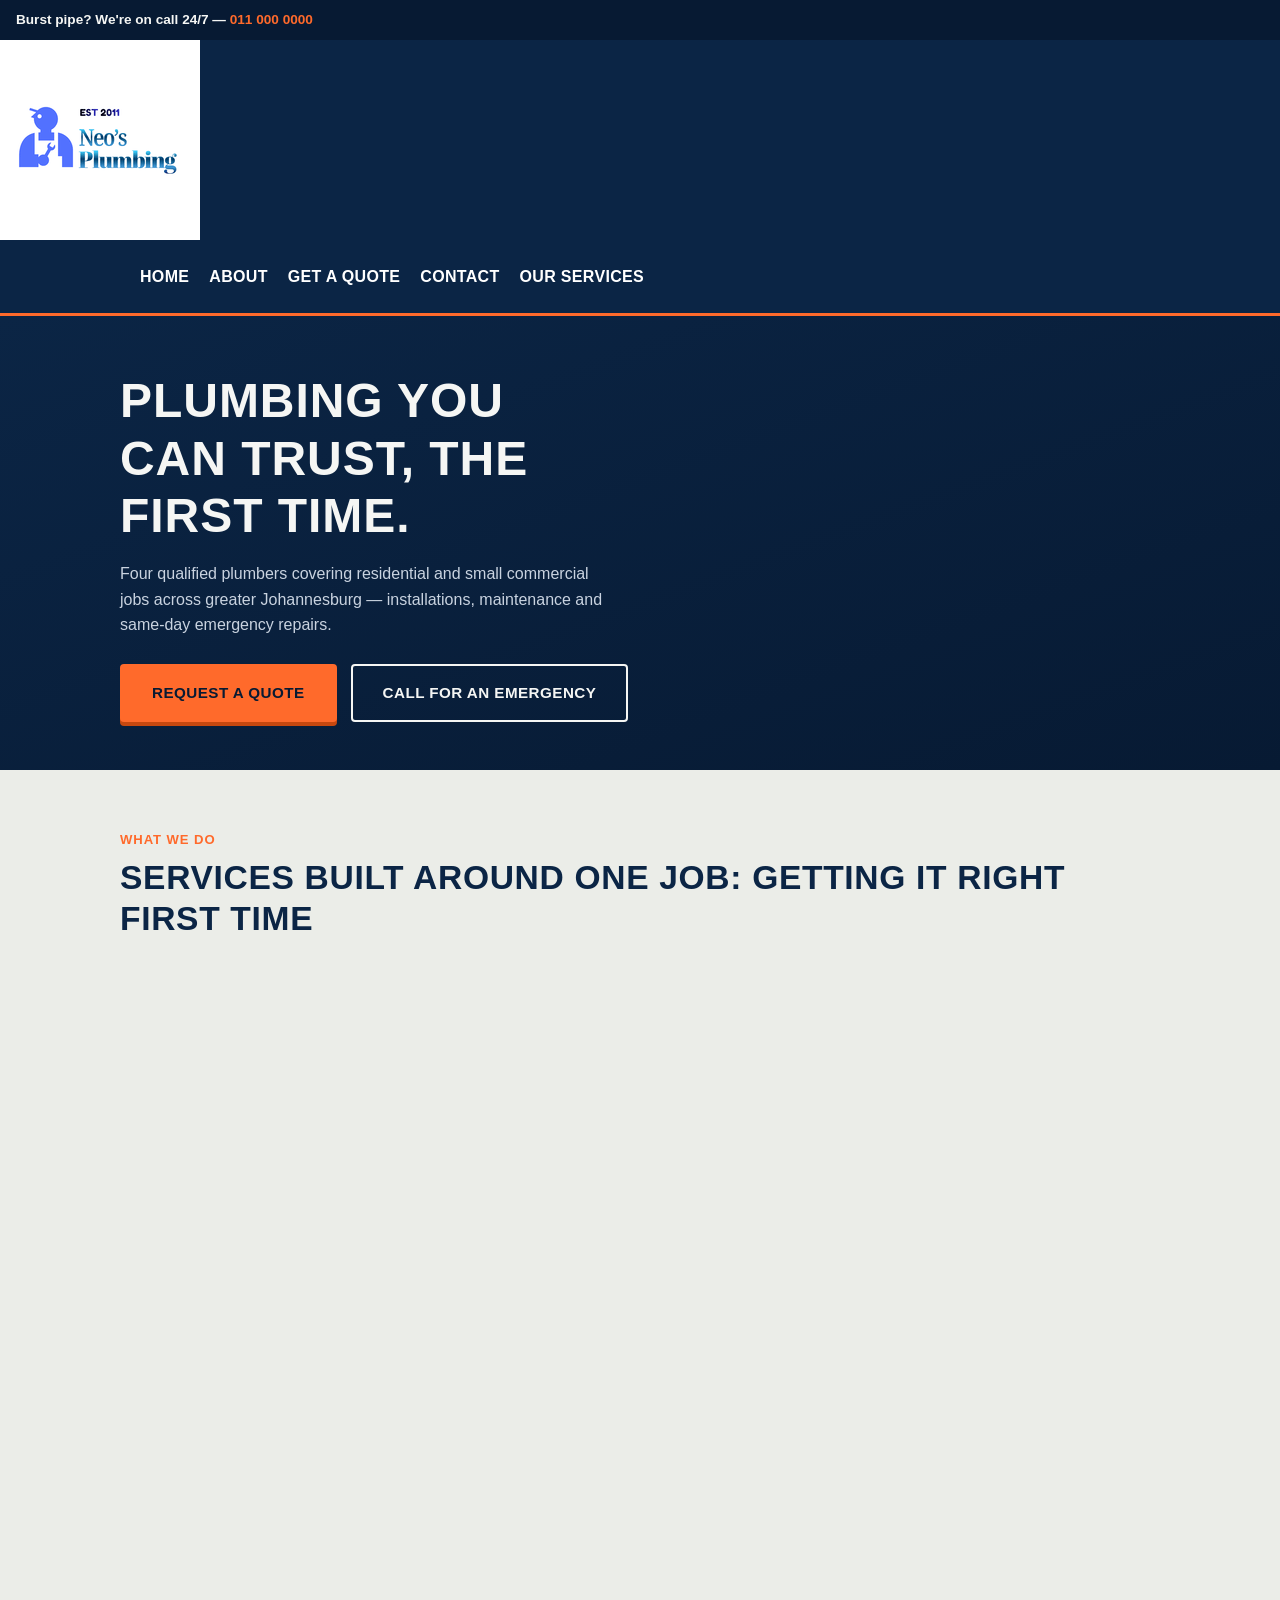
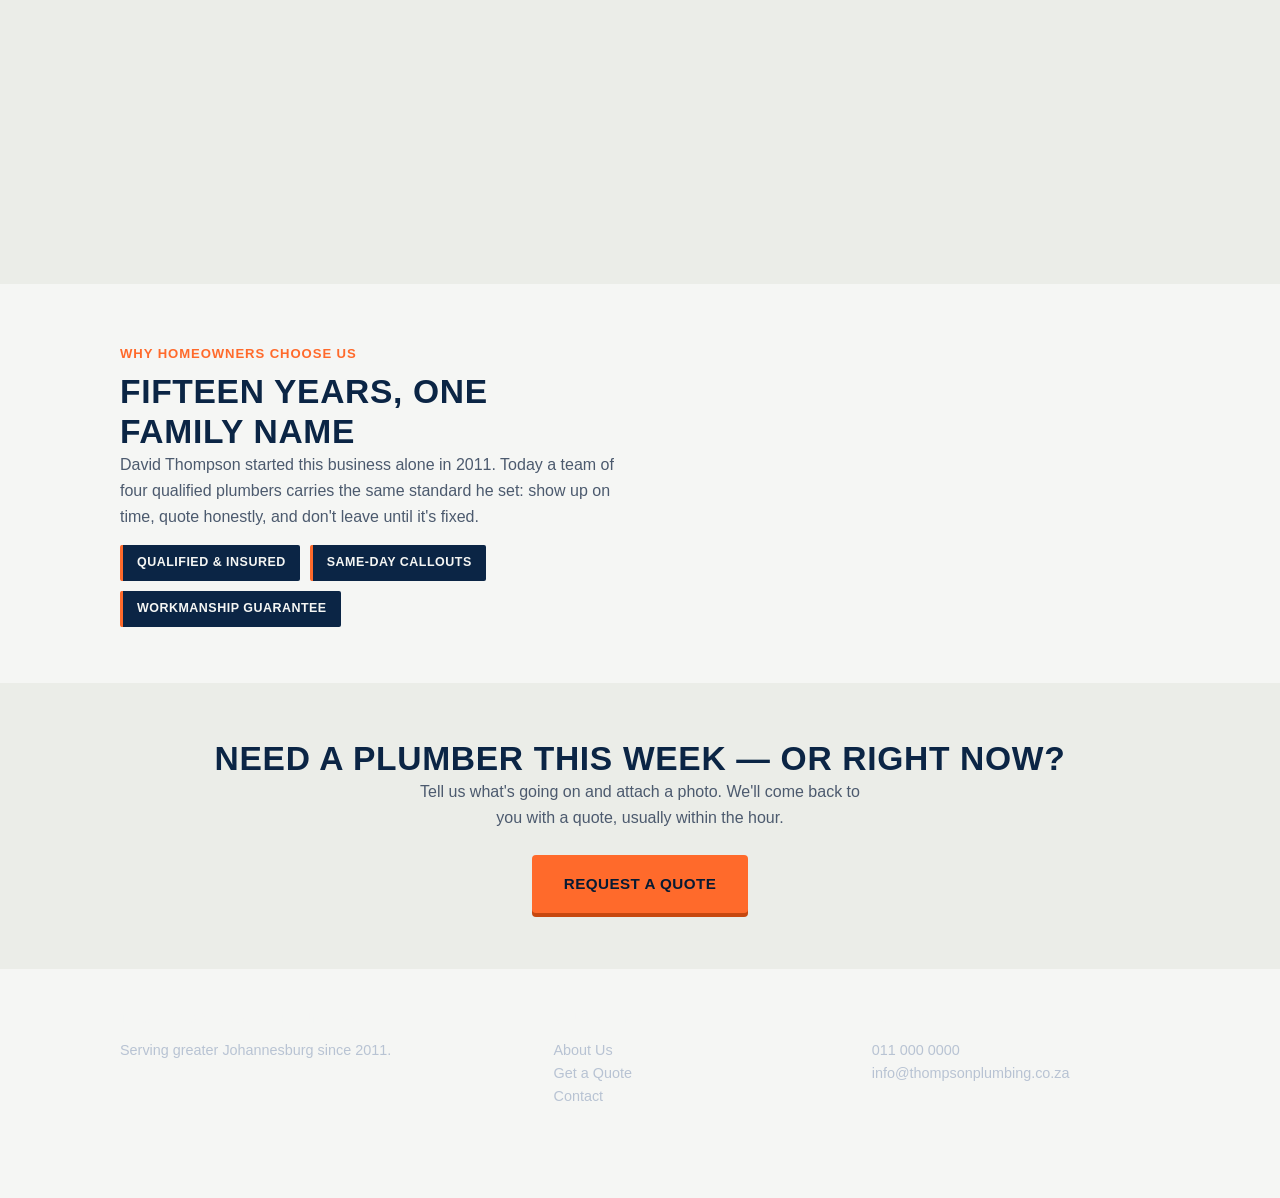
<file: index.html>
<!DOCTYPE html>
<html lang="en">
  <head>
    
    <meta charset="UTF-8">
    <meta http-equiv="refresh" content="0; url=neosbakery/index.html">
    <title>Thompson &amp; Sons Plumbing | Johannesburg Plumber</title>
  
  </head>
  <body>
    <p>Redirecting to <a hre="neosbaery/index.html">Thompson &amp; Sons Plumbing | Johannesburg Plumber</a>.</p>
    <body>
      <html>
</file>
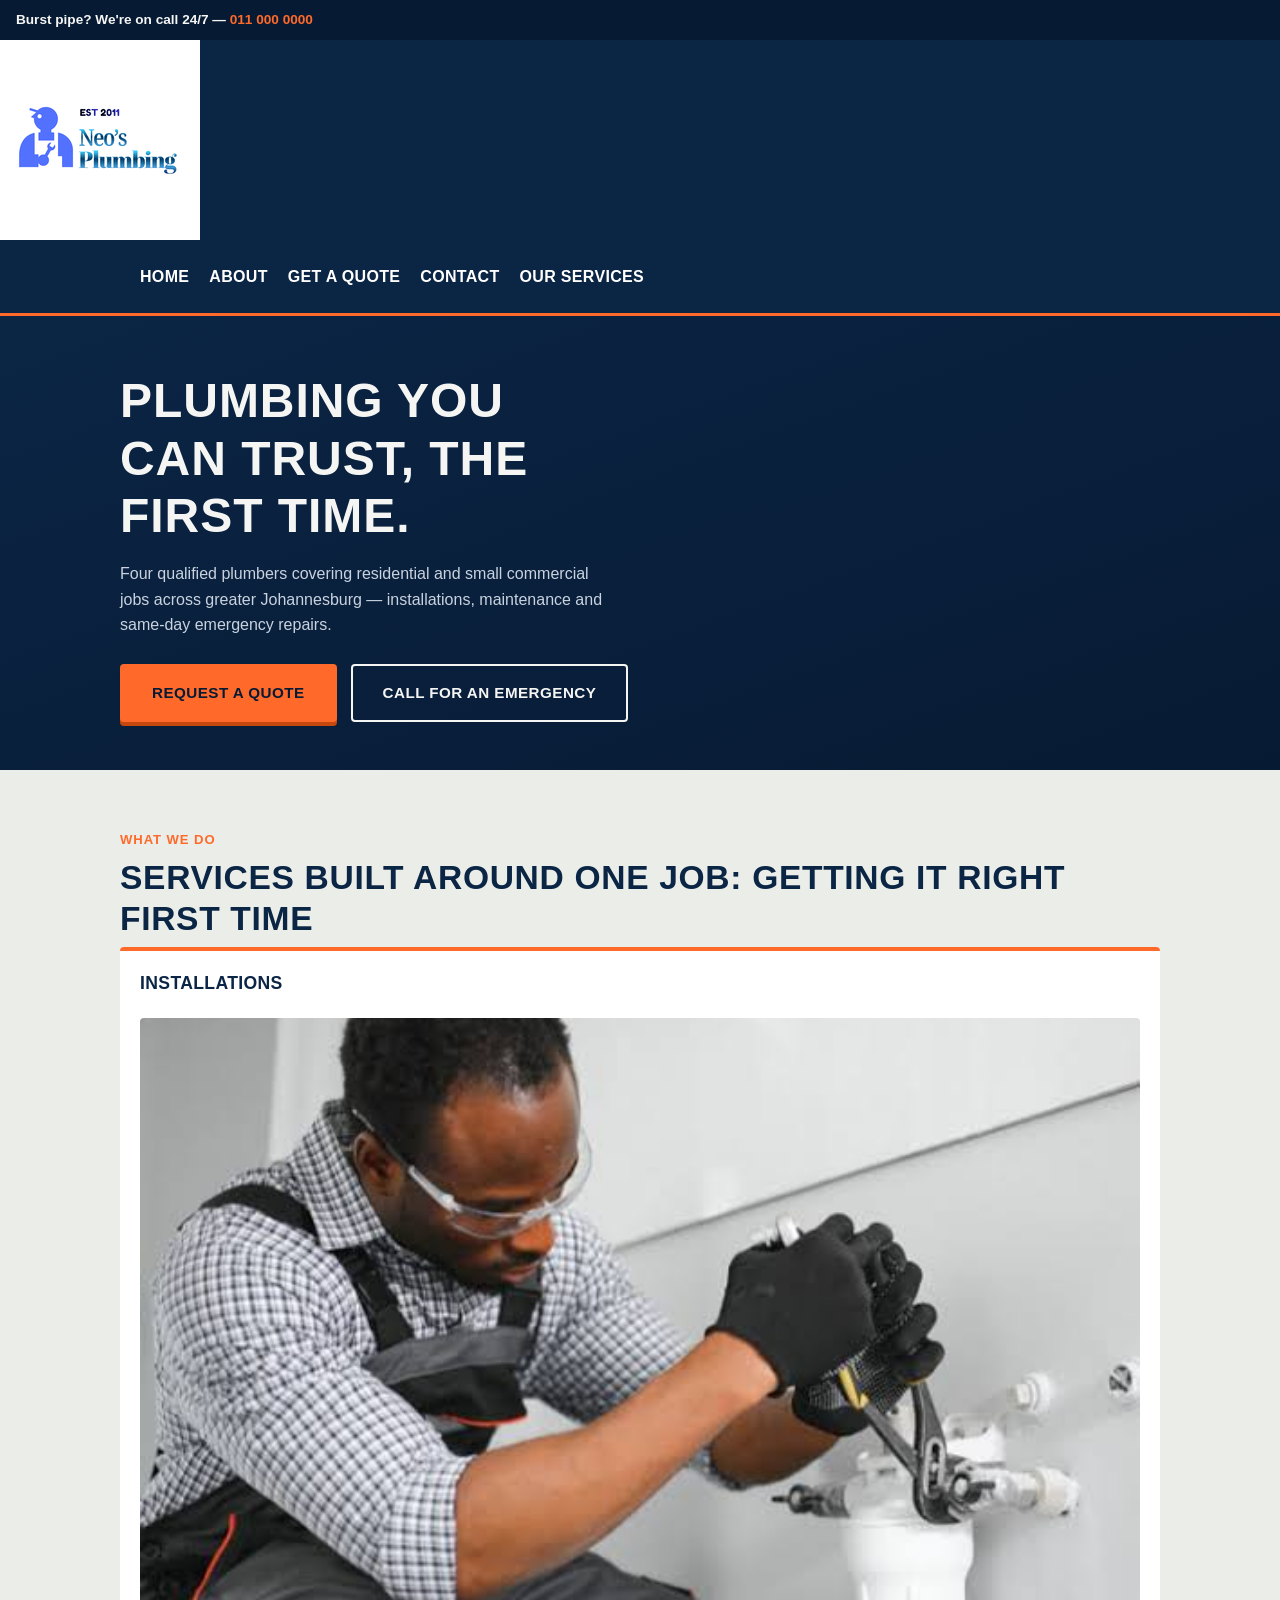
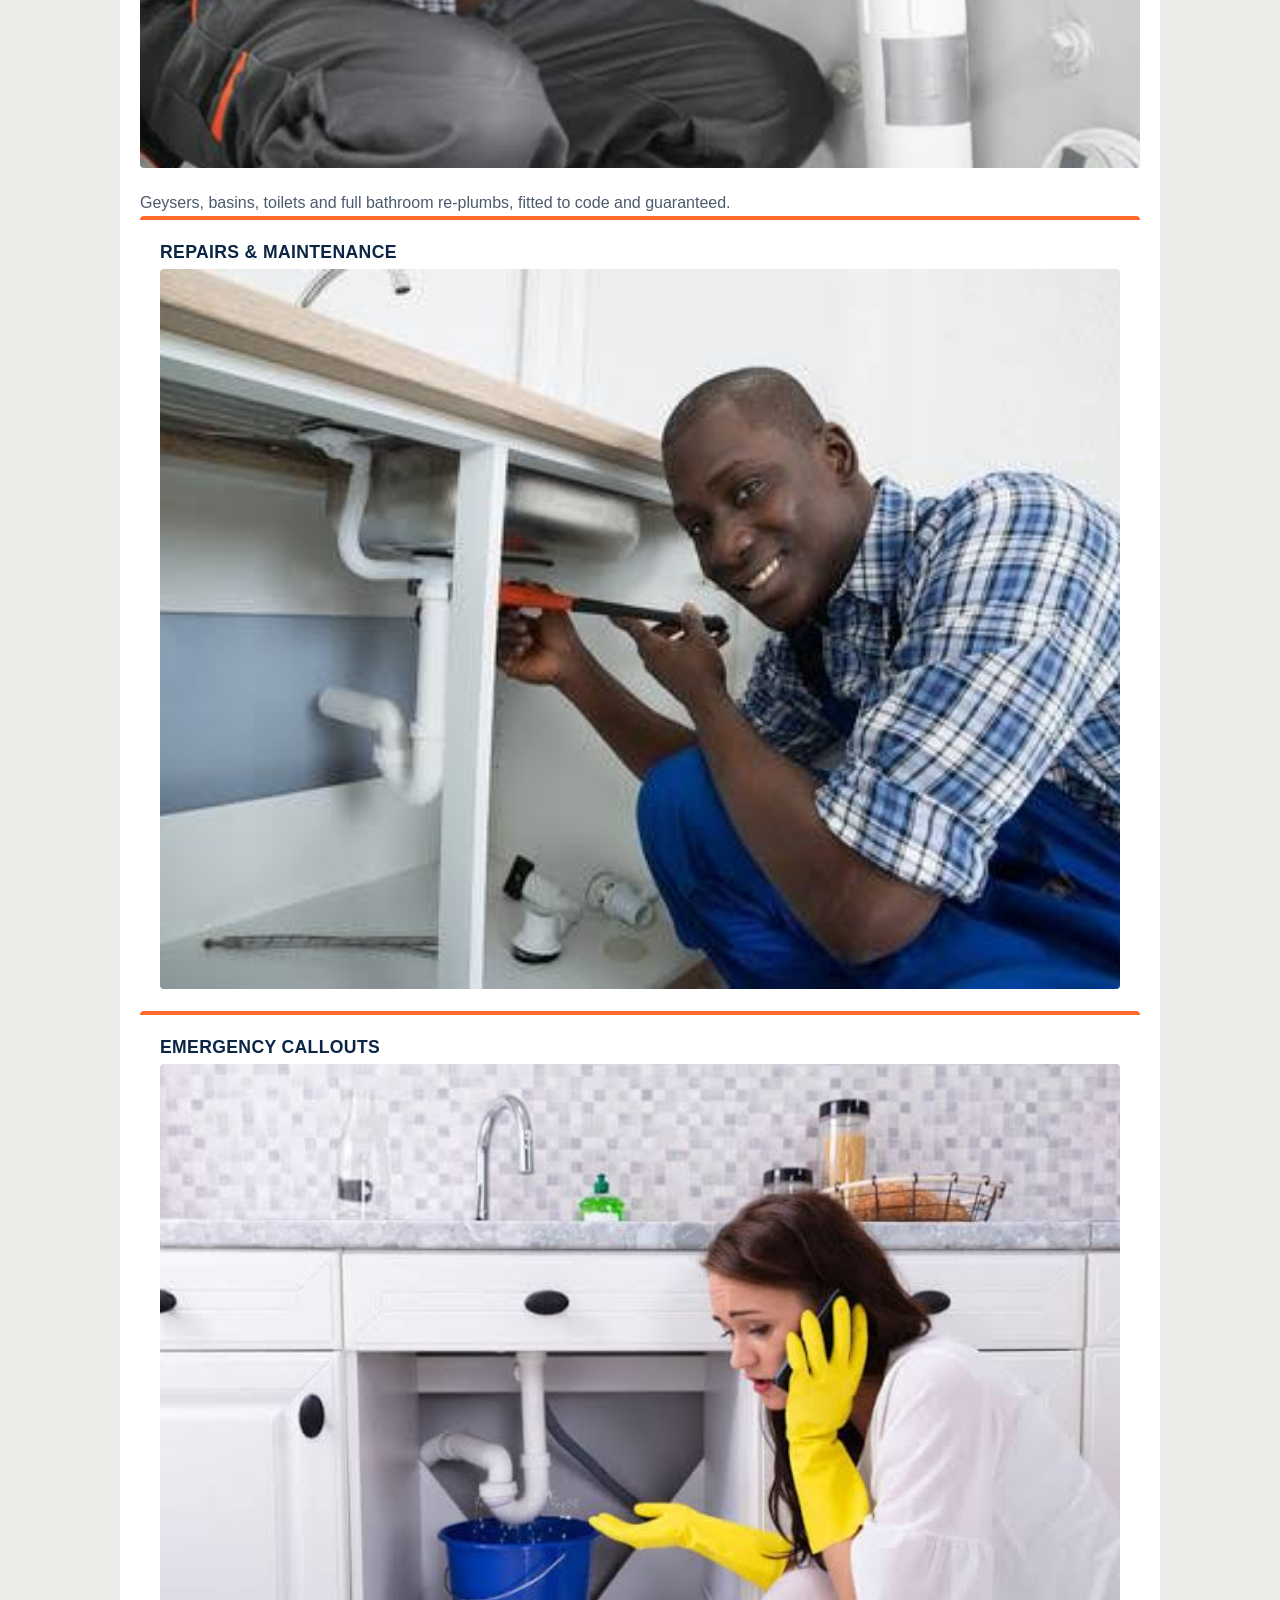
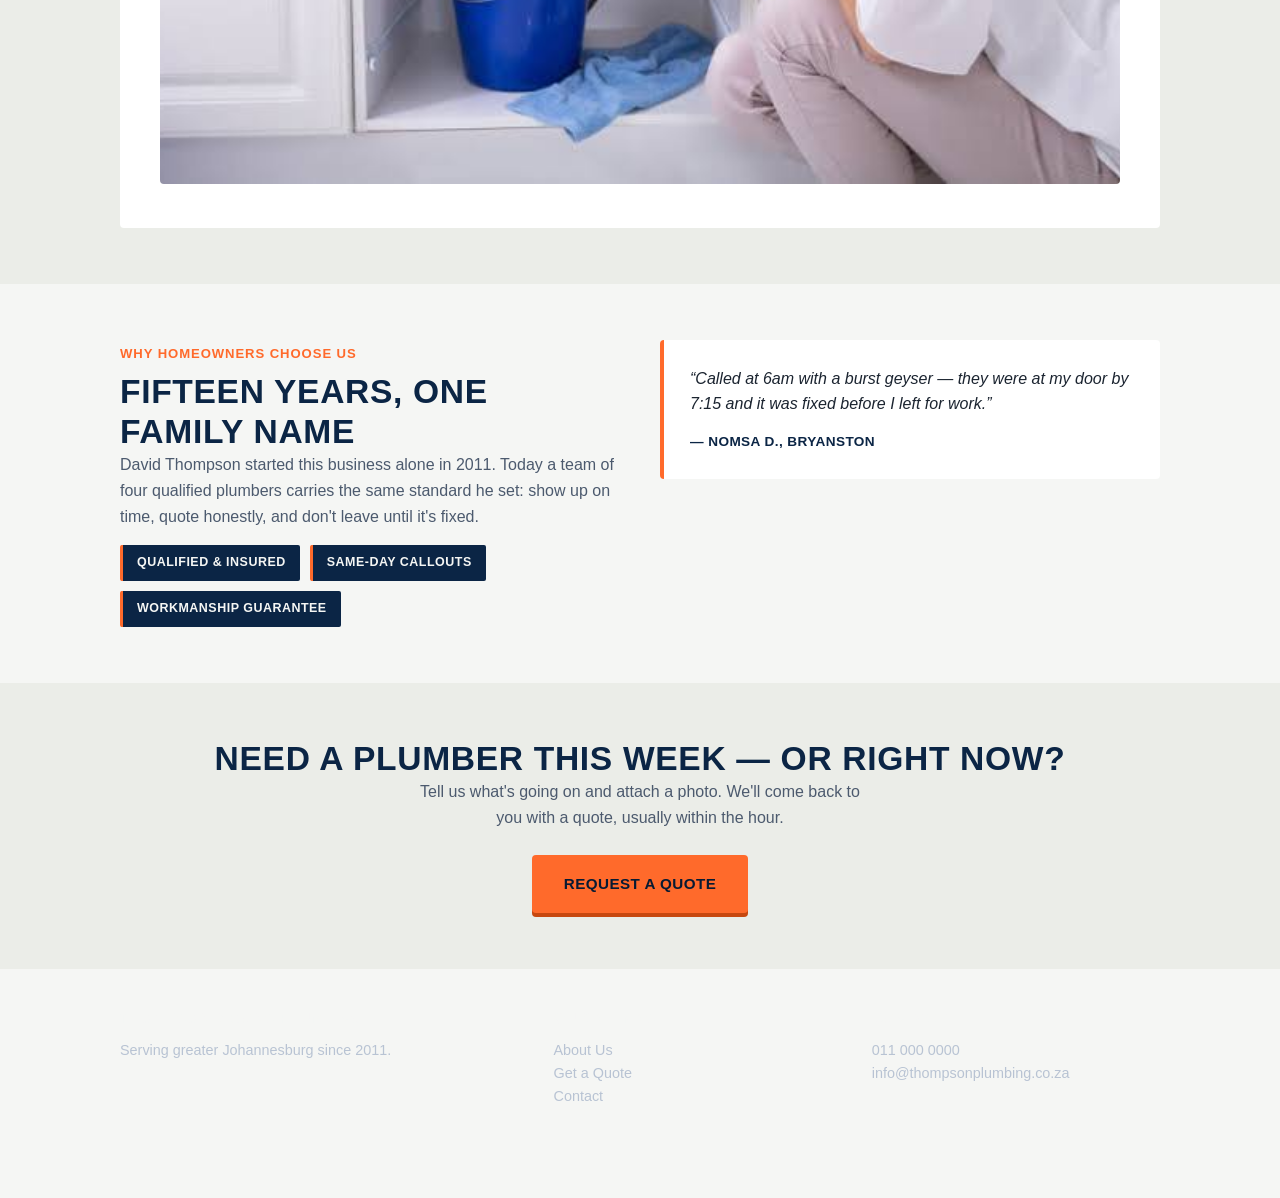
<file: neosbakery/index.html>
<!DOCTYPE html>
<html lang="en">
<head>
<meta charset="UTF-8">
<meta name="viewport" content="width=device-width, initial-scale=1.0">
<title>Thompson &amp; Sons Plumbing | Johannesburg Plumbers</title>  
<link rel="canonical" href="https://thompsonplumbing.co.za/about.html">
<link rel="preconnect" href="https://fonts.googleapis.com">
<link rel="preconnect" href="https://fonts.gstatic.com" crossorigin>
<meta name="robots" content="index, follow">
<meta name="description" content="Reliable, honest plumbing repairs, installations and emergency callouts across Johannesburg. Get a free quote in minutes.">
<link rel="stylesheet" href="css_assets/style.css">
</head>
<body>

<div class="emergency-strip">Burst pipe? We're on call 24/7 — <a href="tel:+27110000000">011 000 0000</a></div>

<header>
  <img src="_images/NeosPlumbling Logo with Water Drop Pipe (1).png" alt="Thompson &amp; Sons Plumbing">
  <div class="header-inner">

    <button class="nav-toggle" aria-label="Toggle menu">&#9776;</button>
    <nav>

    <ul>
      <li><a href="index.html">Home</a></li>
      <li><a href="about.html">About</a></li>
      <li><a href="enquiries.html">Get a Quote</a></li>
      <li><a href="contact.html">Contact</a></li>
      <li><a href="services.html">Our Services</a></li>
    </ul>
    </nav>
  </div>
</header>

<section class="hero">
  <div class="wrap">
    <h1>Plumbing you can trust, the first time.</h1>
    <p>Four qualified plumbers covering residential and small commercial jobs across greater Johannesburg — installations, maintenance and same-day emergency repairs.</p>
    <div class="hero-ctas">
      <a href="enquiries.html" class="btn btn-primary">Request a Quote</a>
      <a href="tel:+27110000000" class="btn btn-outline">Call for an Emergency</a>
    </div>
  </div>
</section>


<section class="section-alt">
  <div class="wrap">
    <span class="eyebrow-dark">What we do</span>
    <h2>Services built around one job: getting it right first time</h2>
    <div class="grid-3">
      <div class="card">
        <h3>Installations</h3>
        <div class = "photo-grid">
          <div class=" photo-frame"> 
        <img src="_images/installation.jpg" alt="Thompson &amp; Sons Plumbing">
        </div>
        <p>Geysers, basins, toilets and full bathroom re-plumbs, fitted to code and guaranteed.</p>
      </div>
      <div class="card">
        <h3>Repairs &amp; Maintenance</h3>
        <div class = "photo-frame">
        <img src="_images/repair.jpg" alt="Thompson &amp; Sons Plumbing">
        <p>Leak detection, blocked drains and scheduled maintenance plans for landlords and property managers.</p>
        </div>
        
      </div>
      <div class="card">
        <h3>Emergency Callouts</h3>
        <div class = "photo-frame">
        <img src="_images/eme.jpg" alt="Thompson &amp; Sons Plumbing">
        <p>Burst pipes and geyser failures don't wait for office hours — neither do we.</p>
      </div>
      </div>
    </div>
    </div>
  </div>
</section>

<section>
  <div class="wrap">
    <div class="grid-2">
      <div>
        <span class="eyebrow-dark">Why homeowners choose us</span>
        <h2>Fifteen years, one family name</h2>
        <p>David Thompson started this business alone in 2011. Today a team of four qualified plumbers carries the same standard he set: show up on time, quote honestly, and don't leave until it's fixed.</p>
        <div class="badge-row">
          <span class="badge">Qualified &amp; Insured</span>
          <span class="badge">Same-Day Callouts</span>
          <span class="badge">Workmanship Guarantee</span>
        </div>
      </div>
      <blockquote>
        “Called at 6am with a burst geyser — they were at my door by 7:15 and it was fixed before I left for work.”
        <cite>— Nomsa D., Bryanston</cite>
      </blockquote>
    </div>
  </div>
</section>

<section class="section-alt">
  <div class="wrap" style="text-align:center;">
    <h2>Need a plumber this week — or right now?</h2>
    <p style="max-width:52ch;margin:0 auto 24px;">Tell us what's going on and attach a photo. We'll come back to you with a quote, usually within the hour.</p>
    <a href="enquiries.html" class="btn btn-primary">Request a Quote</a>
  </div>
</section>

<footer>
  <div class="wrap footer-grid">
    <div>
      <h4>Thompson &amp; Sons Plumbing</h4>
      <p>Serving greater Johannesburg since 2011.</p>
    </div>
    <div>
      <h4>Quick Links</h4>
      <p><a href="about.html">About Us</a><br><a href="enquiries.html">Get a Quote</a><br><a href="contact.html">Contact</a></p>
    </div>
    <div>
      <h4>Contact</h4>
      <p><a href="tel:+27110000000">011 000 0000</a><br>info@thompsonplumbing.co.za</p>
    </div>
  </div>
</footer>

<a href="tel:+27110000000" class="sticky-call">Call Now — Emergency Callout</a>
<script src="js_assets/script.js"></script>
</body>
</html>
</file>
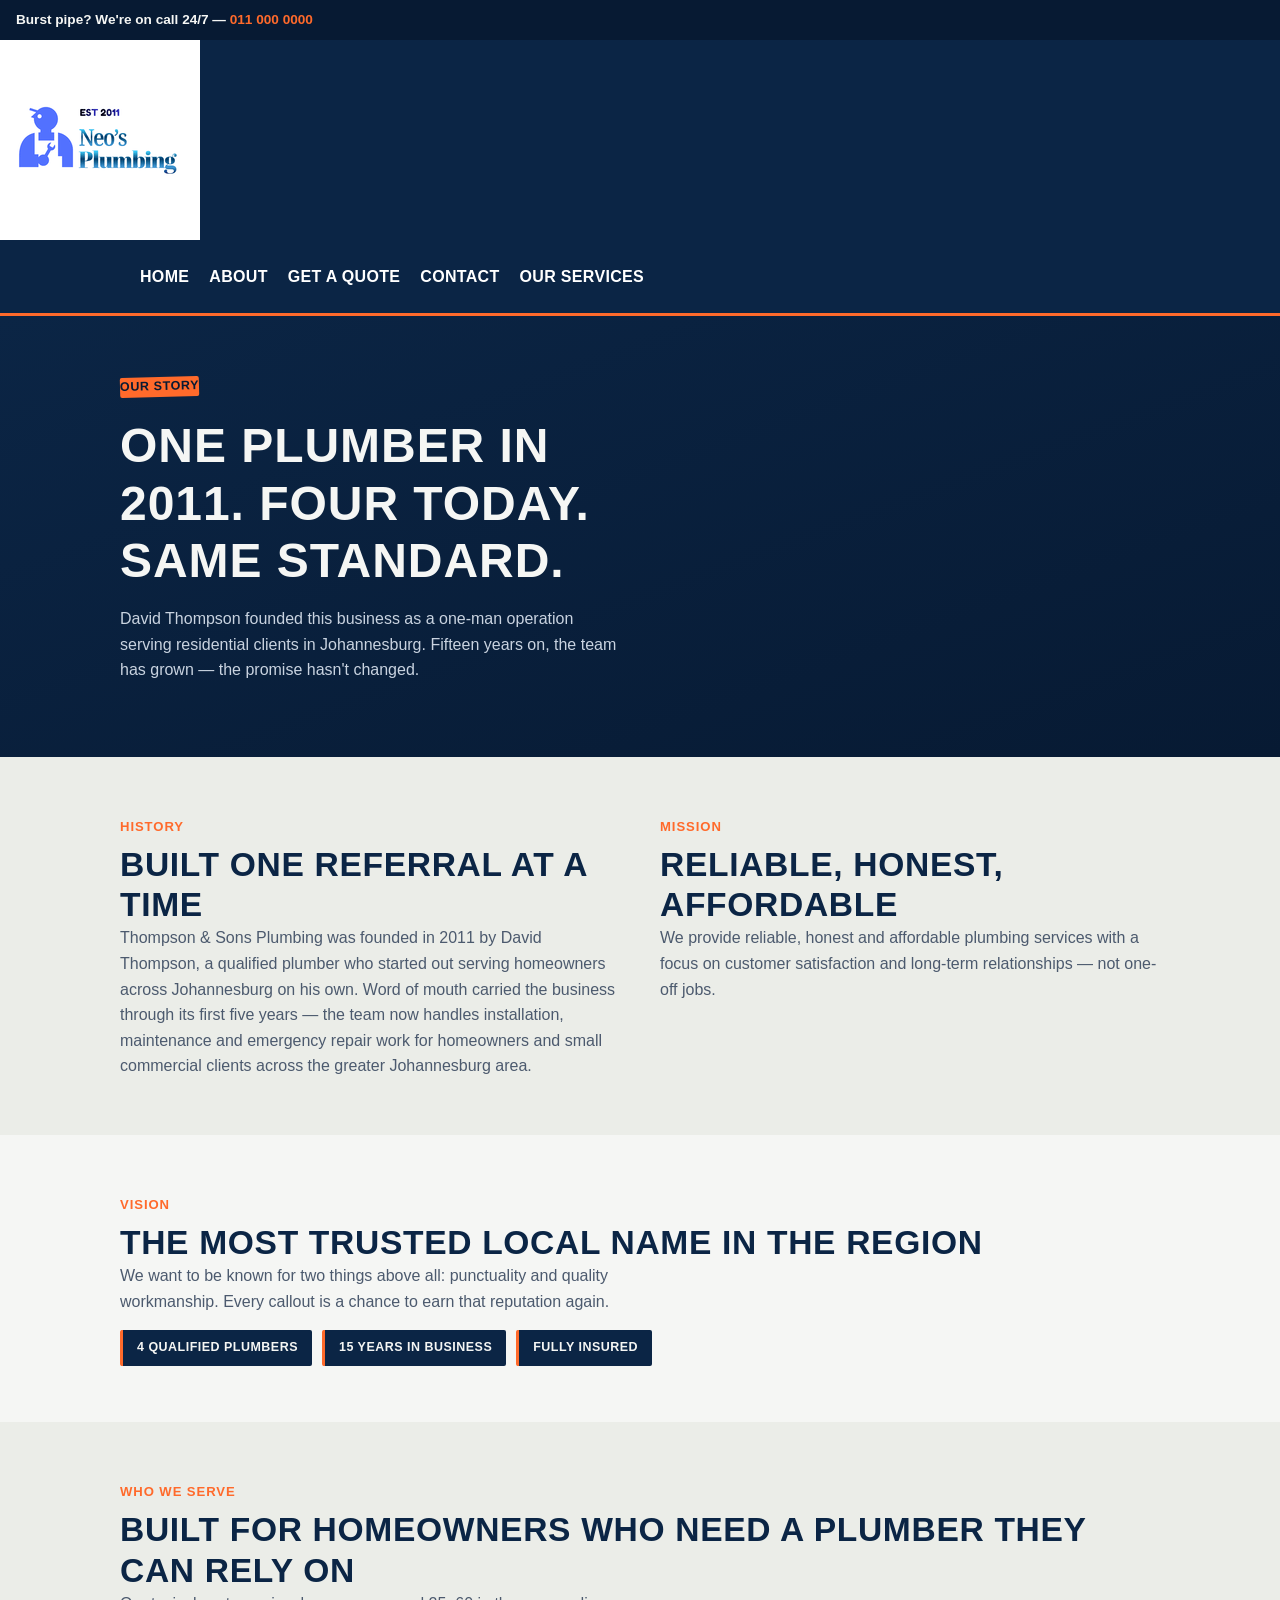
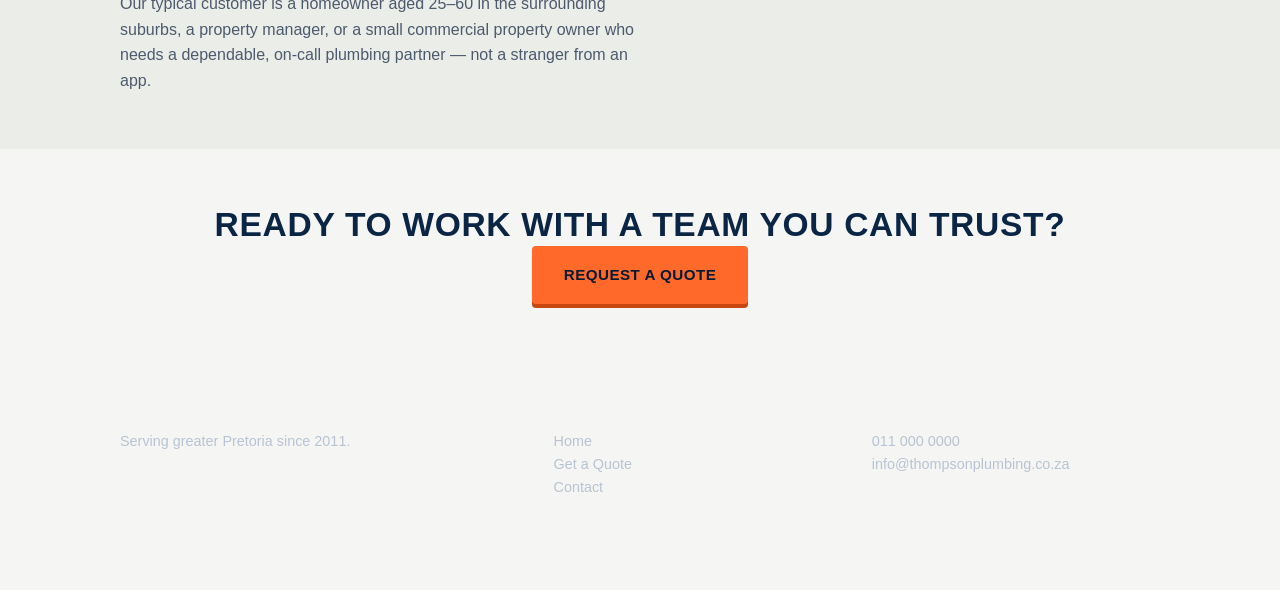
<file: neosbakery/about.html>
<!DOCTYPE html>
<html lang="en">
<head>
<meta charset="UTF-8">
<meta name="viewport" content="width=device-width, initial-scale=1.0">
<title>About Us | Thompson &amp; Sons Plumbing</title>
<meta name="description" content="Meet the team behind Thompson & Sons Plumbing — qualified, insured plumbers serving Johannesburg since 2011.">
<link rel="canonical" href="https://thompsonplumbing.co.za/about.html">
<link rel="preconnect" href="https://fonts.googleapis.com">
<link rel="preconnect" href="https://fonts.gstatic.com" crossorigin>
<meta name="robots" content="index, follow">
<link rel="stylesheet" href="css_assets/style.css">
</head>
<body>

<div class="emergency-strip">Burst pipe? We're on call 24/7 — <a href="tel:+27110000000">011 000 0000</a></div>

<header>
  <img src="_images/NeosPlumbling Logo with Water Drop Pipe (1).png" alt="Thompson &amp; Sons Plumbing">
  <div class="header-inner">

    <button class="nav-toggle" aria-label="Toggle menu">&#9776;</button>
    <nav>
    <ul>
      <li><a href="index.html">Home</a></li>
      <li><a href="about.html">About</a></li>
      <li><a href="enquiries.html">Get a Quote</a></li>
      <li><a href="contact.html">Contact</a></li>
      <li><a href="services.html">Our Services</a></li>
    </ul>
    </nav>
  </div>
</header>

<section class="hero">
  <div class="wrap">
    <span class="eyebrow">Our Story</span>
    <h1>One plumber in 2011. Four today. Same standard.</h1>
    <p>David Thompson founded this business as a one-man operation serving residential clients in Johannesburg. Fifteen years on, the team has grown — the promise hasn't changed.</p>
  </div>
</section>


<section class="section-alt">
  <div class="wrap grid-2">
    <div>
      <span class="eyebrow-dark">History</span>
      <h2>Built one referral at a time</h2>
      <p>Thompson &amp; Sons Plumbing was founded in 2011 by David Thompson, a qualified plumber who started out serving homeowners across Johannesburg on his own. Word of mouth carried the business through its first five years — the team now handles installation, maintenance and emergency repair work for homeowners and small commercial clients across the greater Johannesburg area.</p>
    </div>
    <div>
      <span class="eyebrow-dark">Mission</span>
      <h2>Reliable, honest, affordable</h2>
      <p>We provide reliable, honest and affordable plumbing services with a focus on customer satisfaction and long-term relationships — not one-off jobs.</p>
    </div>
  </div>
</section>

<section>
  <div class="wrap">
    <span class="eyebrow-dark">Vision</span>
    <h2>The most trusted local name in the region</h2>
    <p style="max-width:60ch;">We want to be known for two things above all: punctuality and quality workmanship. Every callout is a chance to earn that reputation again.</p>
    <div class="badge-row">
      <span class="badge">4 Qualified Plumbers</span>
      <span class="badge">15 Years in Business</span>
      <span class="badge">Fully Insured</span>
    </div>
  </div>
</section>

<section class="section-alt">
  <div class="wrap">
    <span class="eyebrow-dark">Who we serve</span>
    <h2>Built for homeowners who need a plumber they can rely on</h2>
    <p style="max-width:60ch;">Our typical customer is a homeowner aged 25–60 in the surrounding suburbs, a property manager, or a small commercial property owner who needs a dependable, on-call plumbing partner — not a stranger from an app.</p>
  </div>
</section>

<section style="text-align:center;">
  <div class="wrap">
    <h2>Ready to work with a team you can trust?</h2>
    <a href="enquiries.html" class="btn btn-primary">Request a Quote</a>
  </div>
</section>

<footer>
  <div class="wrap footer-grid">
    <div>
      <h4>Thompson &amp; Sons Plumbing</h4>
      <p>Serving greater Pretoria since 2011.</p>
    </div>
    <div>
      <h4>Quick Links</h4>
      <p><a href="index.html">Home</a><br><a href="enquiries.html">Get a Quote</a><br><a href="contact.html">Contact</a></p>
    </div>
    <div>
      <h4>Contact</h4>
      <p><a href="tel:+27110000000">011 000 0000</a><br>info@thompsonplumbing.co.za</p>
    </div>
  </div>
</footer>

<a href="tel:+27110000000" class="sticky-call">Call Now — Emergency Callout</a>
<script src="js_assets/script.js"></script>
</body>
</html>
</file>
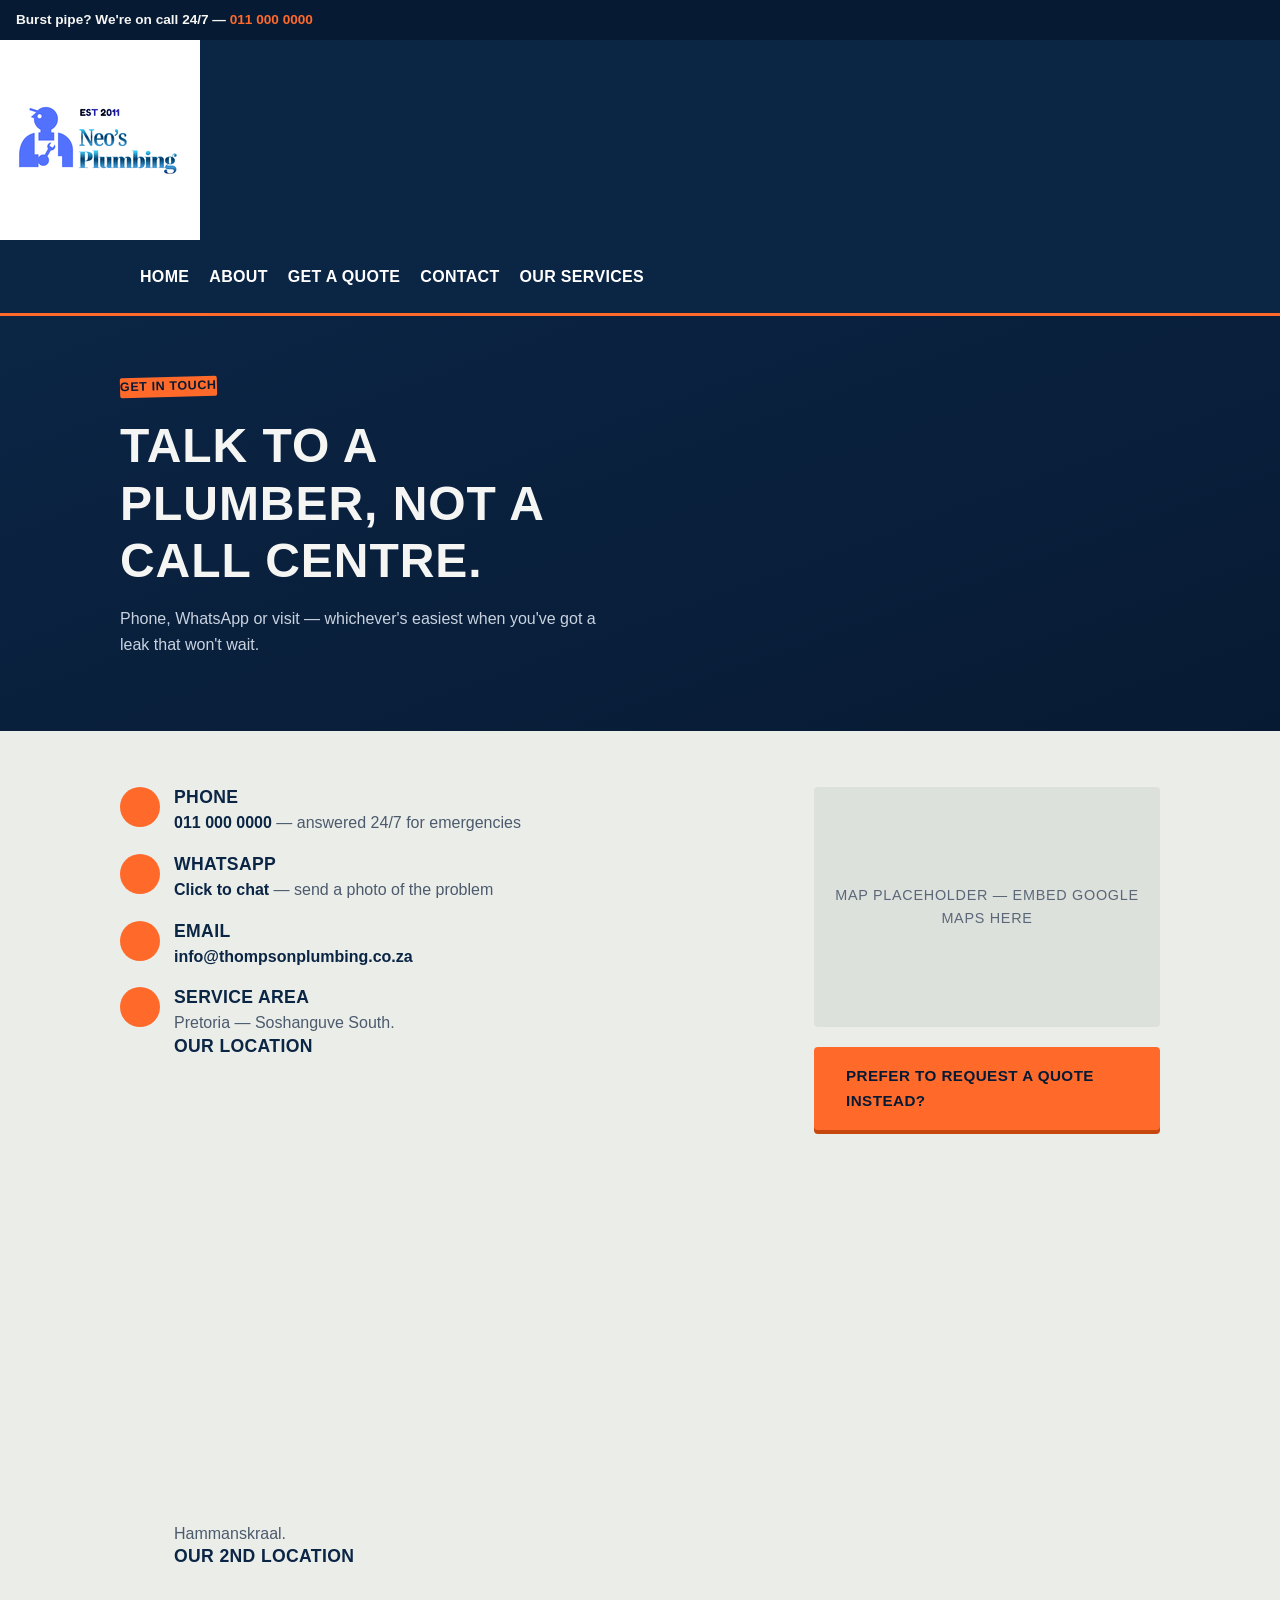
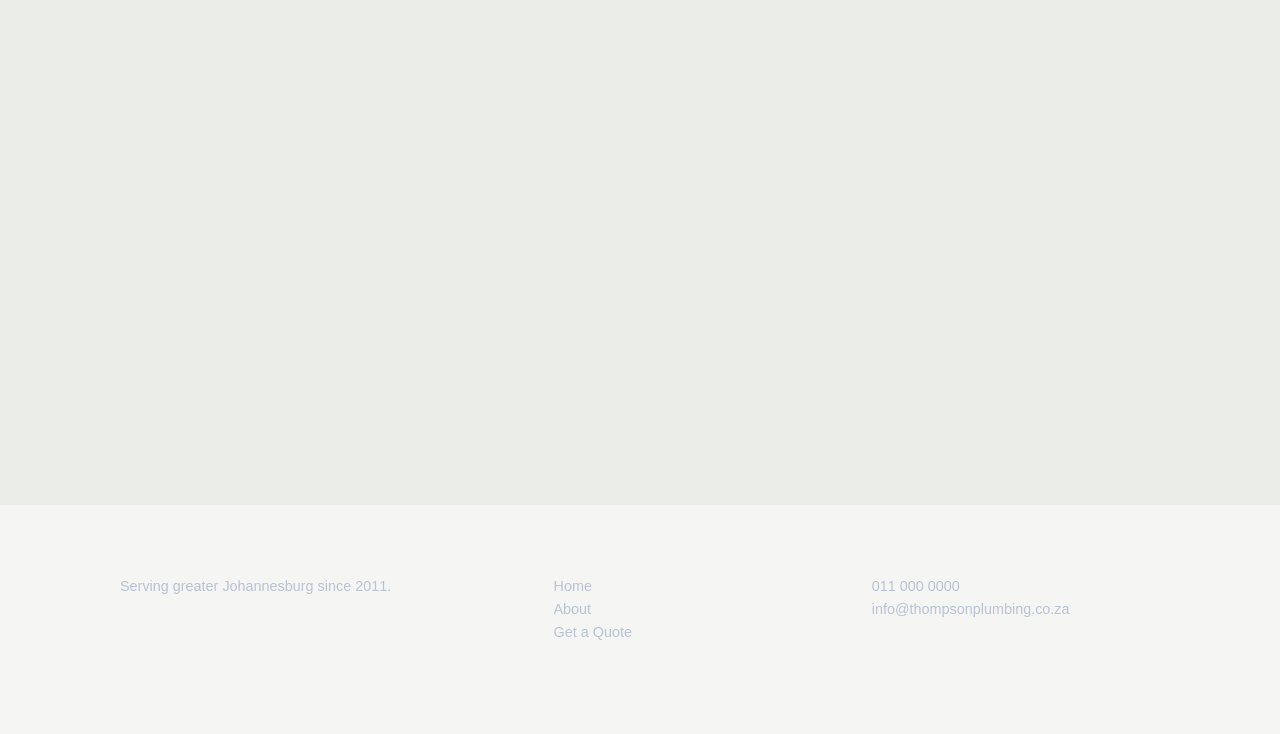
<file: neosbakery/contact.html>
<!DOCTYPE html>
<html lang="en">
<head>
<meta charset="UTF-8">
<meta name="viewport" content="width=device-width, initial-scale=1.0">
<title>Contact Us | Thompson &amp; Sons Plumbing</title>
<meta name="description" content="Call, WhatsApp or visit Thompson & Sons Plumbing — serving greater Johannesburg.">
<link rel="canonical" href="https://thompsonplumbing.co.za/about.html">
<link rel="preconnect" href="https://fonts.googleapis.com">
<link rel="preconnect" href="https://fonts.gstatic.com" crossorigin>
<meta name="robots" content="index, follow">
<link rel="stylesheet" href="css_assets/style.css">
</head>
<body>

<div class="emergency-strip">Burst pipe? We're on call 24/7 — <a href="tel:+27110000000">011 000 0000</a></div>

<header>
  <img src="_images/NeosPlumbling Logo with Water Drop Pipe (1).png" alt="Thompson &amp; Sons Plumbing">
  <div class="header-inner">

    <button class="nav-toggle" aria-label="Toggle menu">&#9776;</button>
    <nav>
    <ul>
      <li><a href="index.html">Home</a></li>
      <li><a href="about.html">About</a></li>
      <li><a href="enquiries.html">Get a Quote</a></li>
      <li><a href="contact.html">Contact</a></li>
      <li><a href="services.html">Our Services</a></li>
    </ul>
    </nav>
  </div>
</header>

<section class="hero">
  <div class="wrap">
    <span class="eyebrow">Get In Touch</span>
    <h1>Talk to a plumber, not a call centre.</h1>
    <p>Phone, WhatsApp or visit — whichever's easiest when you've got a leak that won't wait.</p>
  </div>
</section>



<section class="section-alt">
  <div class="wrap grid-2">
    <div>
      <div class="contact-block">
        <div class="contact-icon"></div>
        <div>
          <h3 style="margin-bottom:2px;">Phone</h3>
          <p><a href="tel:+27110000000">011 000 0000</a> — answered 24/7 for emergencies</p>
        </div>
      </div>
      <div class="contact-block">
        <div class="contact-icon"></div>
        <div>
          <h3 style="margin-bottom:2px;">WhatsApp</h3>
          <p><a href="https://wa.me/27820000000" target="_blank" rel="noopener">Click to chat</a> — send a photo of the problem</p>
        </div>
      </div>
      <div class="contact-block">
        <div class="contact-icon"></div>
        <div>
          <h3 style="margin-bottom:2px;">Email</h3>
          <p><a href="mailto:info@thompsonplumbing.co.za">info@thompsonplumbing.co.za</a></p>
        </div>
      </div>
      <div class="contact-block">
        <div class="contact-icon"></div>
        <div>
          <h3 style="margin-bottom:2px;">Service Area</h3>
          <p> Pretoria — Soshanguve South.</p>
          <h3>Our Location</h3>

          <iframe src="https://www.google.com/maps/embed?pb=!1m18!1m12!1m3!1d3598.6221614769042!2d28.081169276271414!3d-25.584234439013876!2m3!1f0!2f0!3f0!3m2!1i1024!2i768!4f13.1!3m3!1m2!1s0x1ebfd020c842dc57%3A0xb16146422914f8e5!2sExtension%204%2C%20Soshanguve%20South%2C%20Soshanguve%2C%200152!5e0!3m2!1sen!2sza!4v1786709205037!5m2!1sen!2sza" width="600" height="450" style="border:0;" allowfullscreen="" loading="lazy" referrerpolicy="strict-origin-when-cross-origin"></iframe>
        <p> Hammanskraal.</p>
          <h3>Our 2nd Location</h3>
          <iframe src="https://www.google.com/maps/embed?pb=!1m18!1m12!1m3!1d14415.030352605028!2d28.240524218090474!3d-25.412923759672214!2m3!1f0!2f0!3f0!3m2!1i1024!2i768!4f13.1!3m3!1m2!1s0x1ebfbff3c2f8a6df%3A0xa89c7303d510c4e3!2sHammanskraal!5e0!3m2!1sen!2sza!4v1786709553282!5m2!1sen!2sza" width="600" height="450" style="border:0;" allowfullscreen="" loading="lazy" referrerpolicy="strict-origin-when-cross-origin"></iframe>
        
        </div>
      </div>
    </div>
    <div>
      <div class="map-frame">Map placeholder — embed Google Maps here</div>
      <a href="enquiries.html" class="btn btn-primary" style="margin-top:20px;">Prefer to request a quote instead?</a>
    </div>
  </div>
</section>

<footer>
  <div class="wrap footer-grid">
    <div>
      <h4>Thompson &amp; Sons Plumbing</h4>
      <p>Serving greater Johannesburg since 2011.</p>
    </div>
    <div>
      <h4>Quick Links</h4>
      <p><a href="index.html">Home</a><br><a href="about.html">About</a><br><a href="enquiries.html">Get a Quote</a></p>
    </div>
    <div>
      <h4>Contact</h4>
      <p><a href="tel:+27110000000">011 000 0000</a><br>info@thompsonplumbing.co.za</p>
    </div>
  </div>
</footer>

<a href="tel:+27110000000" class="sticky-call">Call Now — Emergency Callout</a>
<script src="js_assets/script.js"></script>
</body>
</html>
</file>
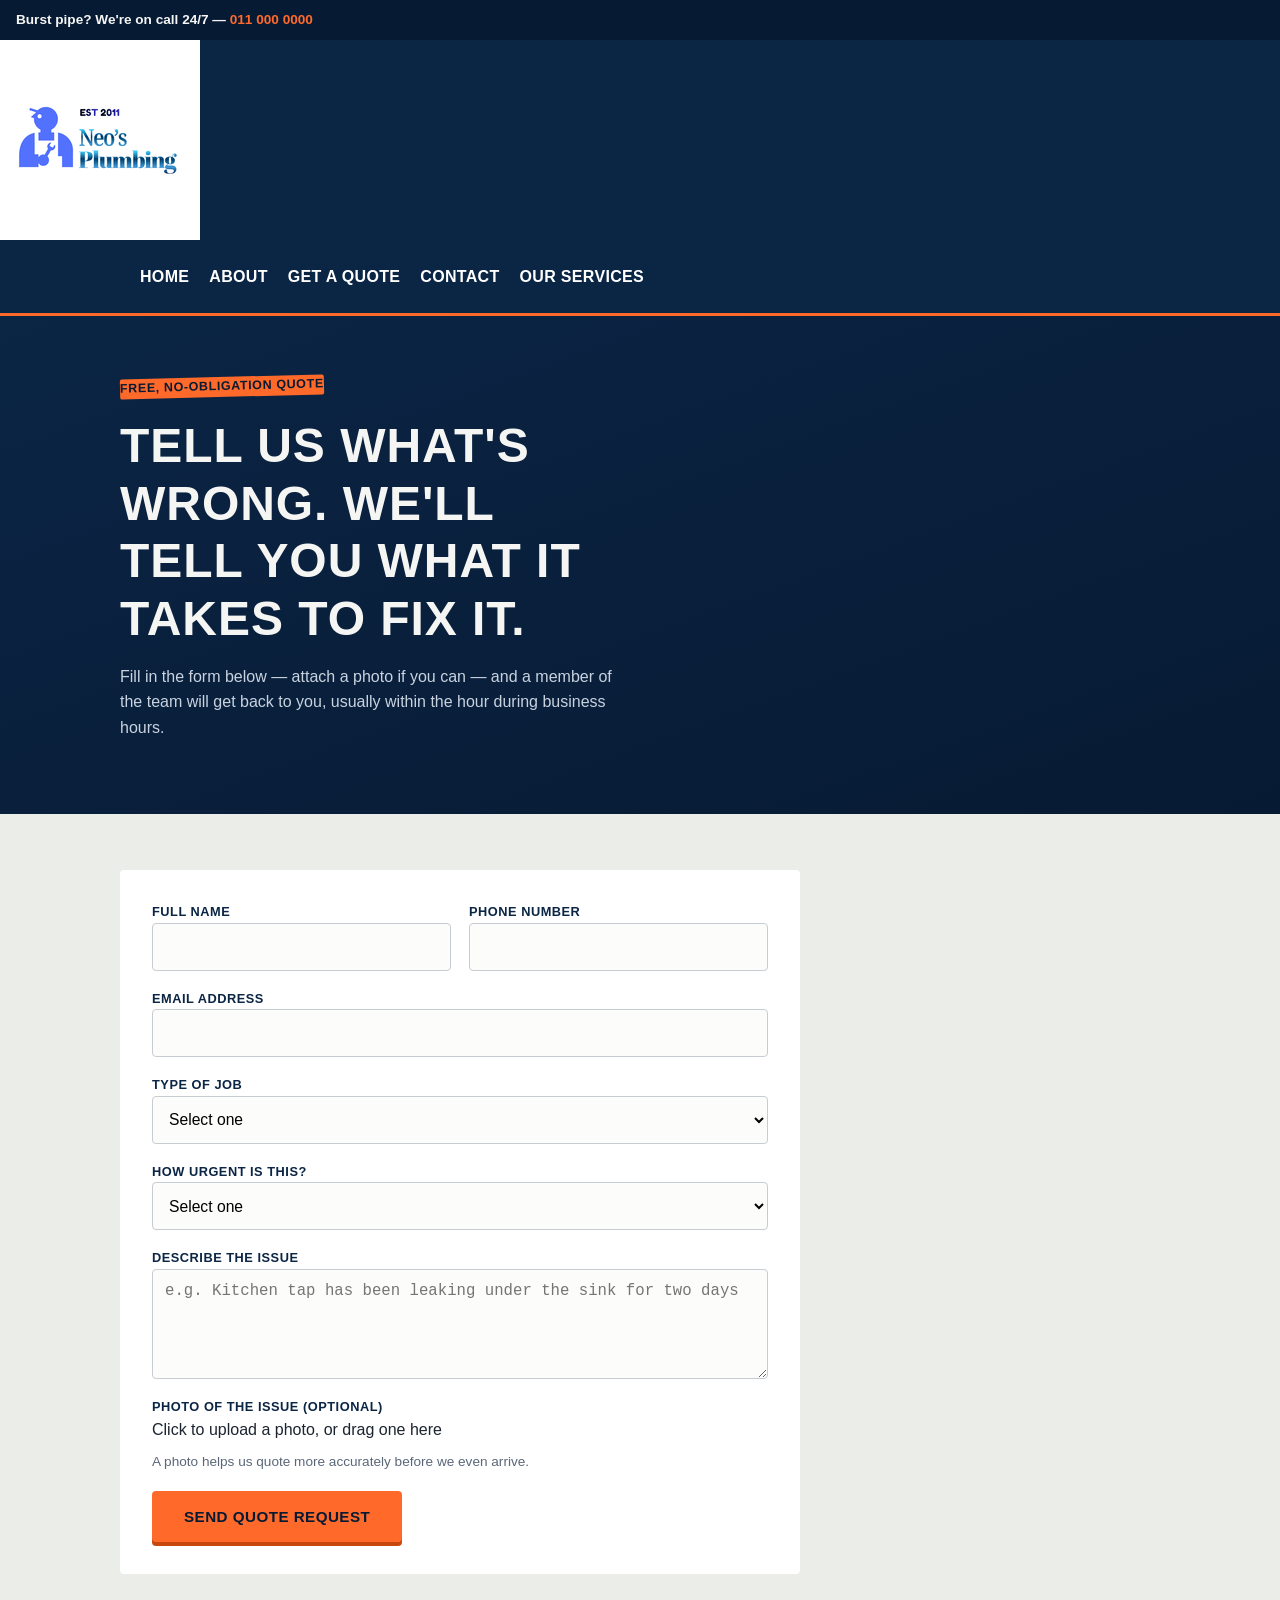
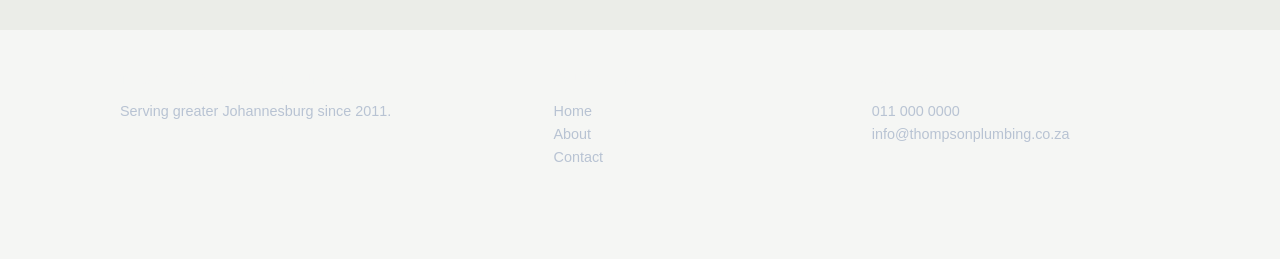
<file: neosbakery/enquiries.html>
<!DOCTYPE html>
<html lang="en">
<head>
<meta charset="UTF-8">
<meta name="viewport" content="width=device-width, initial-scale=1.0">
<title>Request a Quote | Thompson &amp; Sons Plumbing</title>
<meta name="description" content="Request a free plumbing quote from Thompson & Sons — attach a photo and hear back within the hour.">
<link rel="canonical" href="https://thompsonplumbing.co.za/about.html">
<link rel="preconnect" href="https://fonts.googleapis.com">
<link rel="preconnect" href="https://fonts.gstatic.com" crossorigin>
<meta name="robots" content="index, follow">
<link rel="stylesheet" href="css_assets/style.css">
</head>
<body>

<div class="emergency-strip">Burst pipe? We're on call 24/7 — <a href="tel:+27110000000">011 000 0000</a></div>

<header>
  <img src="_images/NeosPlumbling Logo with Water Drop Pipe (1).png" alt="Thompson &amp; Sons Plumbing">
  <div class="header-inner">

    <button class="nav-toggle" aria-label="Toggle menu">&#9776;</button>
    <nav>
    <ul>
      <li><a href="index.html">Home</a></li>
      <li><a href="about.html">About</a></li>
      <li><a href="enquiries.html">Get a Quote</a></li>
      <li><a href="contact.html">Contact</a></li>
      <li><a href="services.html">Our Services</a></li>
    </ul>
    </nav>
  </div>
</header>

<section class="hero">
  <div class="wrap">
    <span class="eyebrow">Free, No-Obligation Quote</span>
    <h1>Tell us what's wrong. We'll tell you what it takes to fix it.</h1>
    <p>Fill in the form below — attach a photo if you can — and a member of the team will get back to you, usually within the hour during business hours.</p>
  </div>
</section>


<section class="section-alt">
  <div class="wrap">
    <div class="form-success">Thanks — your request has been received. We'll be in touch shortly.</div>
    <form id="quote-form">
      <div class="field-row">
        <div class="field">
          <label for="name">Full Name</label>
          <input type="text" id="name" name="name" required>
        </div>
        <div class="field">
          <label for="phone">Phone Number</label>
          <input type="tel" id="phone" name="phone" required>
        </div>
      </div>

      <div class="field">
        <label for="email">Email Address</label>
        <input type="email" id="email" name="email" required>
      </div>

      <div class="field">
        <label for="service">Type of Job</label>
        <select id="service" name="service" required>
          <option value="">Select one</option>
          <option>Emergency repair</option>
          <option>Installation</option>
          <option>Maintenance plan</option>
          <option>General enquiry</option>
        </select>
      </div>

      <div class="field">
        <label for="urgency">How urgent is this?</label>
        <select id="urgency" name="urgency" required>
          <option value="">Select one</option>
          <option>Emergency — needed today</option>
          <option>This week</option>
          <option>No rush — just quoting</option>
        </select>
      </div>

      <div class="field">
        <label for="details">Describe the issue</label>
        <textarea id="details" name="details" placeholder="e.g. Kitchen tap has been leaking under the sink for two days" required></textarea>
      </div>

      <div class="field">
        <label>Photo of the issue (optional)</label>
        <div class="file-drop">
          <span>Click to upload a photo, or drag one here</span>
        </div>
        <input type="file" id="photo-upload" accept="image/*" style="display:none;">
        <p class="form-note">A photo helps us quote more accurately before we even arrive.</p>
      </div>

      <button type="submit" class="btn btn-primary">Send Quote Request</button>
    </form>
  </div>
</section>

<footer>
  <div class="wrap footer-grid">
    <div>
      <h4>Thompson &amp; Sons Plumbing</h4>
      <p>Serving greater Johannesburg since 2011.</p>
    </div>
    <div>
      <h4>Quick Links</h4>
      <p><a href="index.html">Home</a><br><a href="about.html">About</a><br><a href="contact.html">Contact</a></p>
    </div>
    <div>
      <h4>Contact</h4>
      <p><a href="tel:+27110000000">011 000 0000</a><br>info@thompsonplumbing.co.za</p>
    </div>
  </div>
</footer>

<a href="tel:+27110000000" class="sticky-call">Call Now — Emergency Callout</a>
<script src="js_assets/script.js"></script>
</body>
</html>
</file>
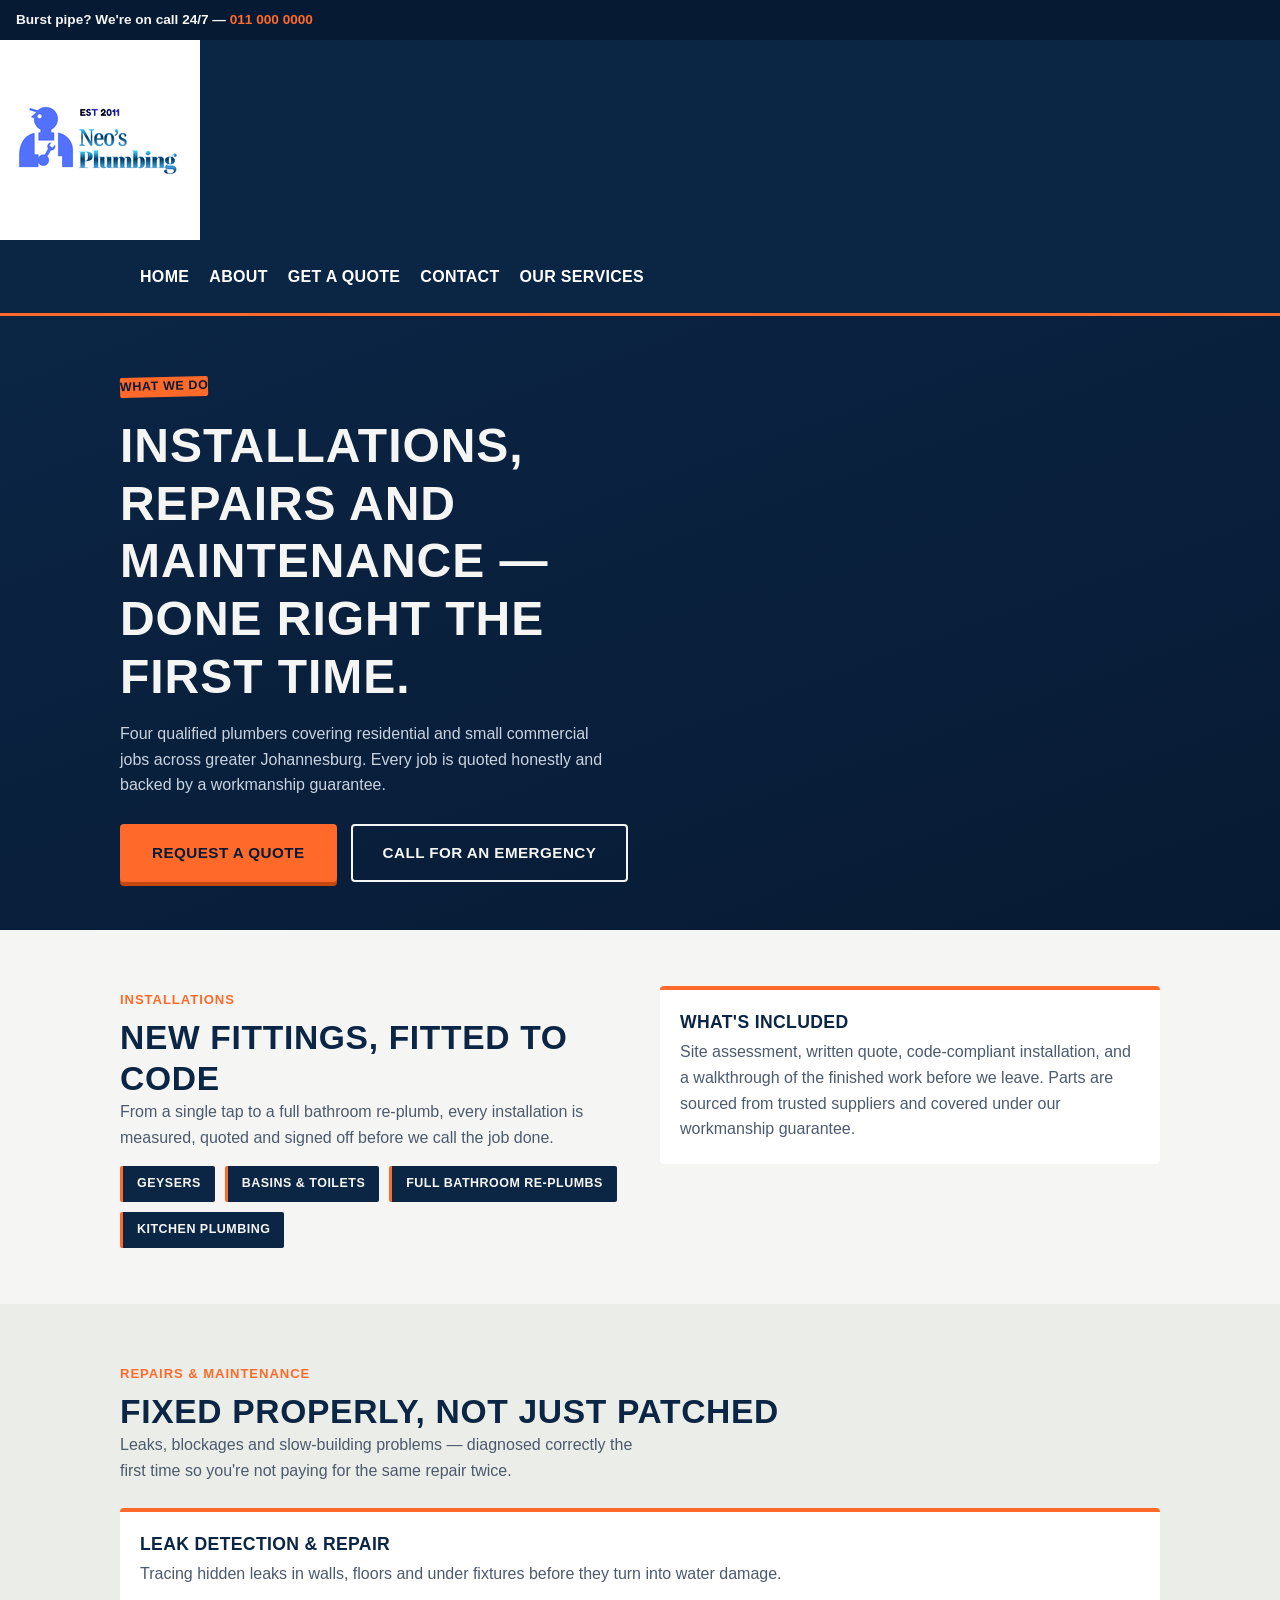
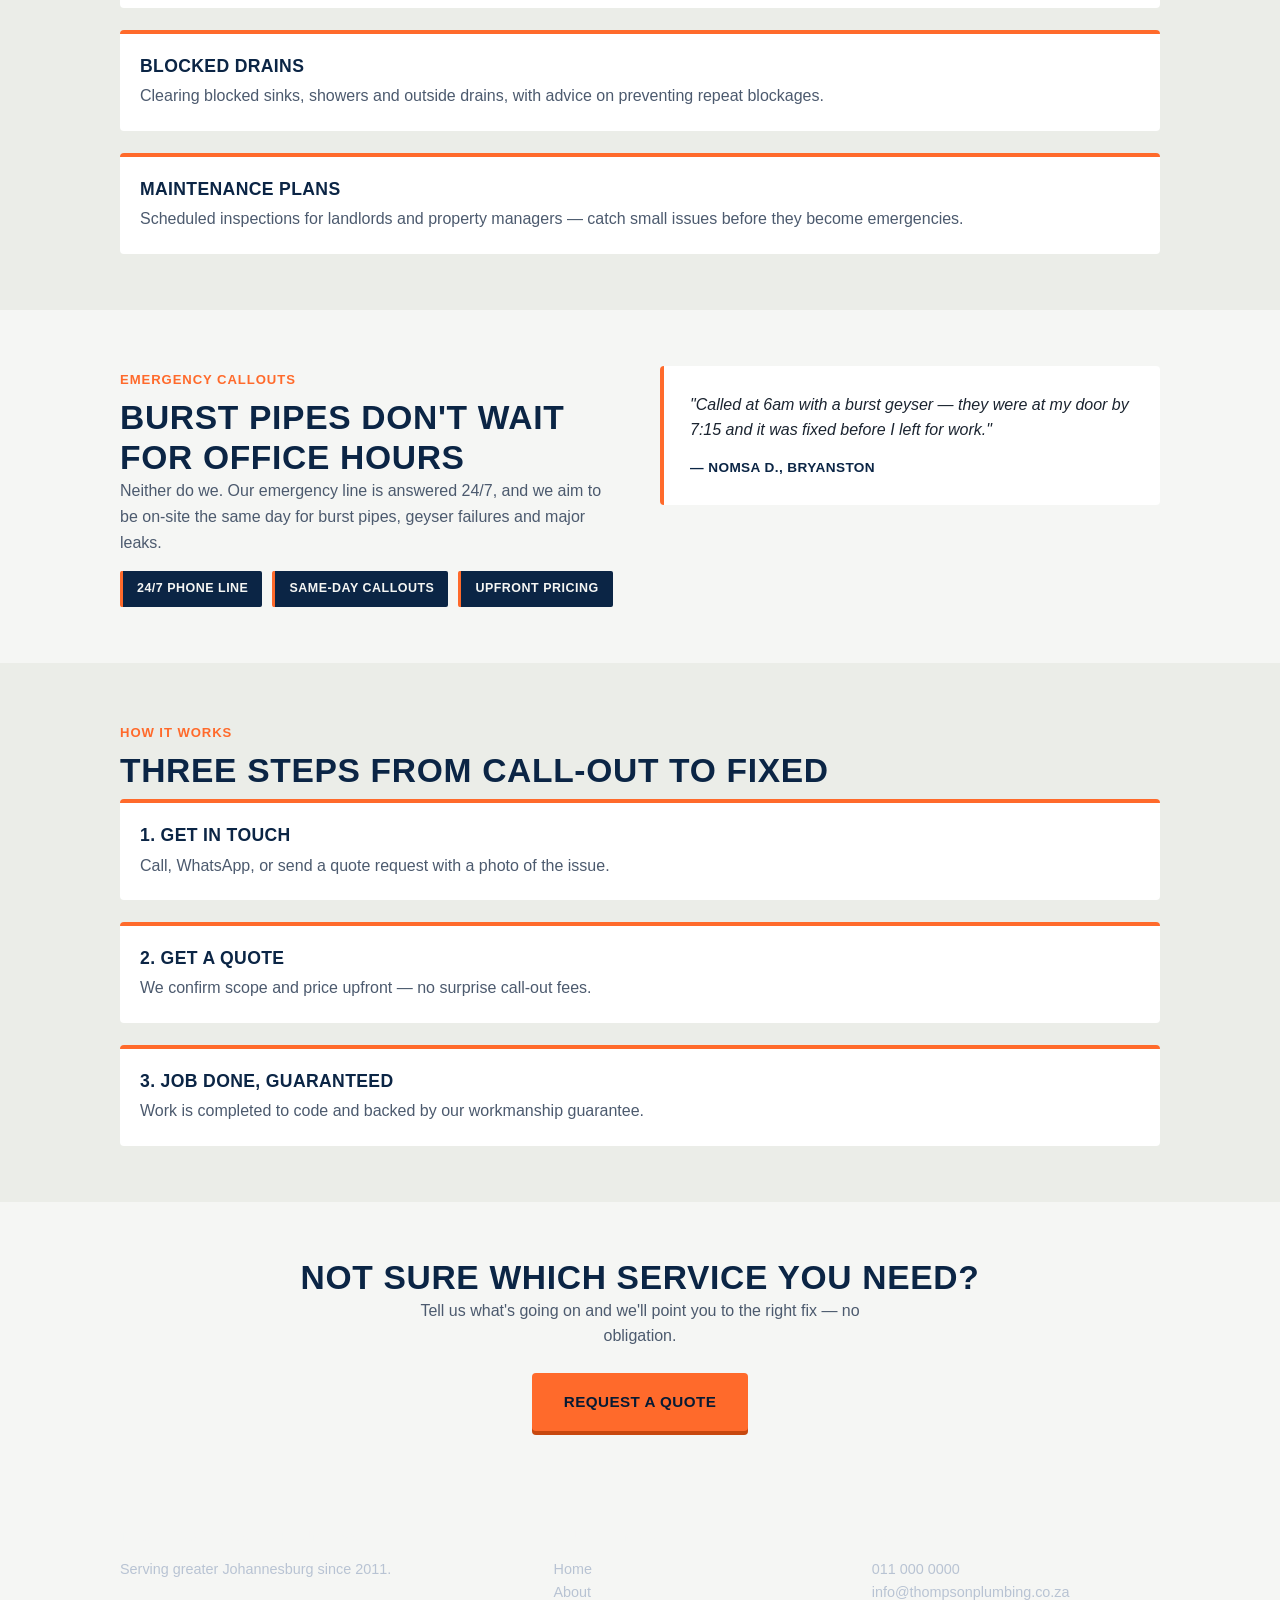
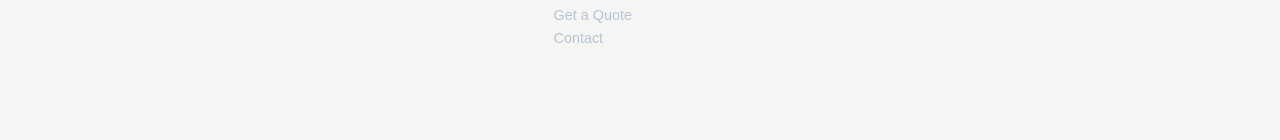
<file: neosbakery/services.html>
<!DOCTYPE html>
<html lang="en">
<head>
<meta charset="UTF-8">
<meta name="viewport" content="width=device-width, initial-scale=1.0">
<title>Services | Thompson &amp; Sons Plumbing</title>
<meta name="description" content="Installations, repairs, maintenance plans and 24/7 emergency callouts from Thompson & Sons Plumbing — serving greater Johannesburg.">
<link rel="canonical" href="https://thompsonplumbing.co.za/about.html">
<link rel="preconnect" href="https://fonts.googleapis.com">
<link rel="preconnect" href="https://fonts.gstatic.com" crossorigin>
<meta name="robots" content="index, follow">
<link rel="stylesheet" href="css_assets/style.css">
</head>
<body>

<div class="emergency-strip">Burst pipe? We're on call 24/7 — <a href="tel:+27110000000">011 000 0000</a></div>

<header>
  <img src="_images/NeosPlumbling Logo with Water Drop Pipe (1).png" alt="Thompson &amp; Sons Plumbing">
  <div class="header-inner">
    <button class="nav-toggle" aria-label="Toggle menu">&#9776;</button>
  

<nav>
    <ul>
      <li><a href="index.html">Home</a></li>
      <li><a href="about.html">About</a></li>
      <li><a href="enquiries.html">Get a Quote</a></li>
      <li><a href="contact.html">Contact</a></li>
      <li><a href="services.html">Our Services</a></li>
    </ul>
    </nav>
  </div>
</header>

<section class="hero">
  <div class="wrap">
    <span class="eyebrow">What We Do</span>
    <h1>Installations, repairs and maintenance — done right the first time.</h1>
    <p>Four qualified plumbers covering residential and small commercial jobs across greater Johannesburg. Every job is quoted honestly and backed by a workmanship guarantee.</p>
    <div class="hero-ctas">
      <a href="enquiries.html" class="btn btn-primary">Request a Quote</a>
      <a href="tel:+27110000000" class="btn btn-outline">Call for an Emergency</a>
    </div>
  </div>
</section>


<!-- Installations -->
<section id="installations">
  <div class="wrap grid-2">
    <div>
      <span class="eyebrow-dark">Installations</span>
      <h2>New fittings, fitted to code</h2>
      <p>From a single tap to a full bathroom re-plumb, every installation is measured, quoted and signed off before we call the job done.</p>
      <div class="badge-row">
        <span class="badge">Geysers</span>
        <span class="badge">Basins &amp; Toilets</span>
        <span class="badge">Full Bathroom Re-Plumbs</span>
        <span class="badge">Kitchen Plumbing</span>
      </div>
    </div>
    <div class="card">
      <h3>What's included</h3>
      <p>Site assessment, written quote, code-compliant installation, and a walkthrough of the finished work before we leave. Parts are sourced from trusted suppliers and covered under our workmanship guarantee.</p>
    </div>
  </div>
</section>

<!-- Repairs & Maintenance -->
<section class="section-alt" id="repairs-maintenance">
  <div class="wrap">
    <span class="eyebrow-dark">Repairs &amp; Maintenance</span>
    <h2>Fixed properly, not just patched</h2>
    <p style="max-width:60ch;margin-bottom:24px;">Leaks, blockages and slow-building problems — diagnosed correctly the first time so you're not paying for the same repair twice.</p>
    <div class="grid-3">
      <div class="card">
        <h3>Leak Detection &amp; Repair</h3>
        <p>Tracing hidden leaks in walls, floors and under fixtures before they turn into water damage.</p>
      </div>
      <div class="card">
        <h3>Blocked Drains</h3>
        <p>Clearing blocked sinks, showers and outside drains, with advice on preventing repeat blockages.</p>
      </div>
      <div class="card">
        <h3>Maintenance Plans</h3>
        <p>Scheduled inspections for landlords and property managers — catch small issues before they become emergencies.</p>
      </div>
    </div>
  </div>
</section>

<!-- Emergency Callouts -->
<section id="emergency">
  <div class="wrap grid-2">
    <div>
      <span class="eyebrow-dark">Emergency Callouts</span>
      <h2>Burst pipes don't wait for office hours</h2>
      <p>Neither do we. Our emergency line is answered 24/7, and we aim to be on-site the same day for burst pipes, geyser failures and major leaks.</p>
      <div class="badge-row">
        <span class="badge">24/7 Phone Line</span>
        <span class="badge">Same-Day Callouts</span>
        <span class="badge">Upfront Pricing</span>
      </div>
    </div>
    <blockquote>
      "Called at 6am with a burst geyser — they were at my door by 7:15 and it was fixed before I left for work."
      <cite>— Nomsa D., Bryanston</cite>
    </blockquote>
  </div>
</section>

<!-- How it works -->
<section class="section-alt">
  <div class="wrap">
    <span class="eyebrow-dark">How It Works</span>
    <h2>Three steps from call-out to fixed</h2>
    <div class="grid-3">
      <div class="card">
        <h3>1. Get in touch</h3>
        <p>Call, WhatsApp, or send a quote request with a photo of the issue.</p>
      </div>
      <div class="card">
        <h3>2. Get a quote</h3>
        <p>We confirm scope and price upfront — no surprise call-out fees.</p>
      </div>
      <div class="card">
        <h3>3. Job done, guaranteed</h3>
        <p>Work is completed to code and backed by our workmanship guarantee.</p>
      </div>
    </div>
  </div>
</section>

<section style="text-align:center;">
  <div class="wrap">
    <h2>Not sure which service you need?</h2>
    <p style="max-width:52ch;margin:0 auto 24px;">Tell us what's going on and we'll point you to the right fix — no obligation.</p>
    <a href="enquiries.html" class="btn btn-primary">Request a Quote</a>
  </div>
</section>

<footer>
  <div class="wrap footer-grid">
    <div>
      <h4>Thompson &amp; Sons Plumbing</h4>
      <p>Serving greater Johannesburg since 2011.</p>
    </div>
    <div>
      <h4>Quick Links</h4>
      <p><a href="index.html">Home</a><br><a href="about.html">About</a><br><a href="enquiries.html">Get a Quote</a><br><a href="contact.html">Contact</a></p>
    </div>
    <div>
      <h4>Contact</h4>
      <p><a href="tel:+27110000000">011 000 0000</a><br>info@thompsonplumbing.co.za</p>
    </div>
  </div>
</footer>

<a href="tel:+27110000000" class="sticky-call">Call Now — Emergency Callout</a>
<script src="js_assets/script.js"></script>
</body>
</html>
</file>
<file: neosbakery/css_assets/style.css>
/* ---- CSS reset --- */
*,* ::before, *::after{ 
    box-sizing: border-box;
    margin:0;
    padding:0;
}

html {
    scroll-behavior: smooth;
}

ul {
    list-style: none;
}

a{
    color: inherit; text-decoration: none;
}
img{
    max-width: 100%; display: block;
}

nav ul {
    display: flex;
    list-style-type: none;
    padding: 10px;



}

nav ul li a {

    padding: 10px;
    color: white;
    text-decoration: none;

}

nav ul li a:hover {

    background-color:  white;
    color: rgb(21, 21, 97);
    border-radius: 35px;
}

/* Colour Scheme */

:root{
    --navy:#0B2545;
    --navy-deep:#071A33;
    --orange:#FF6A2B;
    --orange-shadow:#C7480F;
    --off-white:#F5F6F4;
    --slate:#1B2430;
    --yellow:#FFC93C;
    --muted:#4C5A6E;
    --line:rgba(11,37,69,0,14);
    --radius:4px;
}

/* Base defaults for the while site */
body{
    font-family: 'Open Sans', sans-serif;
    font-size: 1rem;     /*16px*/
    color: var(--slate);
    background: var(--off-white);
    line-height: 1.6;
    -webkit-font-smoothing : antialiased;
    padding-bottom: 4rem;
}

h1, h2, h3, h4{
    font-family: 'Oswald' , sans-serif;
    text-transform: uppercase;
    letter-spacing: 0.02em;
    color: var(--navy);
    line-height: 1.2;
}
h1{ font-size: clamp(1.9rem , 5vw, 3rem);}
h2{ font-size: clamp(1.5rem, 3.4vw, 2.1rem); margin-bottom: 0.875;}
h3{ font-size: 1.1rem; margin-bottom: 0.375rem;}
p{ color: var(--muted); font-size: 1rem;}

/* 2.4 */

.wrap{ max-width: 1080px; margin: 0 auto; padding: 0 1.25rem;}
section{ padding: 3.5rem 0;}
.section-alt{background: #ebede8;}

/* grid layout*/

.grid-3 {display: grid; 
    grid-template-columns: repeat(auto-fit , minax(220px, 1fr)); 
    gap: 1.375rem; 
    margin-top: 0.5rem;}
.grid-2 {display: grid; 
    grid-template-columns:1fr 1fr; 
    gap: 2.5rem; 
    align-items: start;}
.field-row{display:grid; 
    grid-template-columns: 1fr 1fr;
    gap: 1.125rem;}
.footer-grid{ display: grid; 
    grid-template-columns: 1.4fr 1fr 1fr; 
    gap: 1.875rem;}

/* flex layouts*/
.header-inner{ max-width: 1080px; margin: 0 auto; padding: 0.875rem 1.25rem; display: flex; align-items: center;
justify-content: space-between; flex-wrap: wrap;}
nav{display: flex; gap: 1.625rem;}
.hero-ctas{ display: flex; gap: 0.875rem; flex-wrap: wrap;}
.badge-row{display: flex; gap: 0.625rem; flex-wrap: wrap; margin-top: 1rem;}
.contact-block{display: flex; gap: 0.875rem; align-items: flex-start; margin-bottom: 1.125rem;}


/* 2.5 Apply Visual Styles */

.emergency-strip{
    background: var(--navy-deep); 
    color: var(--off-white); 
    text-align: cnter; 
    font-size: 0.85rem; 
    font-weight:600 ; 
    padding: 0.56rem 1rem;}
    
    .emergency-strip a{
        color: var(--orange);
        font-weight: 700;
    }

    header{
        background: var(--navy);
        border-bottom: 3px solid var(--orange);
        position: sticky;
        top: 0;
        z-index: 50;
    }

    .logo{
        font-family: 'Oswald', sans-serif;
        color: var(--off-white);
        font-weight: 700;
        font-size: 1.25rem;
        letter-spacing: 0.02em;

    }

    .logo span { color: var(--orange);}

    nav a{ color: var(--off-white); font-weight: 600; font-size: 0/9rem;
    text-transform: uppercase ; letter-spacing: 0.02em;
    padding-bottom: 0.25rem; border-bottom: 2px solid transparent;
    transition: border-color .2s ease , color  .2s ease;

}

nav a:hover, nav a.active { color:var(--orange);
border-bottom-color: var(--orange);}
nav a:focus-visible{ outline: 2px solid var(--yellow); outline-offset: 2px;}
nav a:active{color: var(--yellow);}

.nav-toggle{ display: none; background: none; border: none; color: var(--off-white); font-size: 1.4rem; cursor: pointer
    ;}

    .btn{
        display: inline-block;
        font-family: 'Oswald' , sans-serif; text-transform: uppercase; letter-spacing: 0.03em;
        font-weight: 600; font-size: 0.95rem;
        padding: 0.94rem 1.875rem; border-radius: var(--radius); border: 2px solid transparent;
        cursor: pointer; transition: transform .15s ease , box-shadow .15s ease;
        min-height: 3rem;
    }

    .btn:hover{
        transform: translateY(-2pc);
    }
    .btn:focus-visible{
        outline: 3px solid var(--yellow);
        outline-offset: 2px;
    }
    .btn:active{
        transform: translateY(1px);
        box-shadow: none;
    }
    .btn-primary{
        background: var(--orange);
        color: var(--navy-deep);
        box-shadow: 0 4px 0 var(--orange-shadow);
    }
    .btn-primary:hover{
        box-shadow: 0 6px 0 var(--orange-shadow);
    }
    .btn-outline{ 
        background: transparent;
        color: var(--off-white);
        border-color: var(--off-white);
    }
    .btn-outline:hover{
        background: var(--off-white);
        color: var(--navy);
    }

    .hero{
        background: linear-gradient(160deg, var(--navy) 0% ,  var(--navy-deep) 100%);
        color: var(--off-white);
        padding: 3.5rem 0 3rem;
    }
    .hero h1{
        color: var(--off-white);
        max-width: 18ch; margin-bottom: 1rem;
    }
    .hero p{
        color: #C9D3E0; max-width: 56ch; margin-bottom: 1.625rem; font-size: 1.05 rem;
    }
    .eyebrow{
        display: inline-flex; align-items: center; background: var(--orange); color: var(--navy-deep);
        font-family: 'Oswald' , sans-serif;
        font-weight: 700;
        font-size: 0.78rem; text-transform: uppercase; letter-spacing: 0.05em; padding: 0.375rem 0.875 rem;
        border-radius: 2px;
        transform:rotate(-1.5deg); margin-bottom: 1.25rem;
    }
    .eyebrow-dark{
        display: inline-block; color: var(--orange); font-family: 'Oswald', sans-serif;
        font-weight: 600; text-transform: uppercase; letter-spacing: 0.07em; font-size: 0.82rem;
        margin-bottom: 0.5rem;
    }
    .pipe-route{
        display: block; width: 100%; height: 1.625;
        background: var(--off-white);
    }
    .pipe-route path{
        fill: none; stroke: var(--orange); stroke-width: 3;
    }
    .pipe-route circle{
        fill: var(--navy);
    }

    .photo-grid{
        display: grid; grid-template-columns: repeat(auto-fit, minax(260px, 1fr));
        gap: 1.375rem; margin-top: 1.5rem;
    }

    .photo-frame{
        aspect-ratio: 4 /3;
        overflow: hidden;
        border-radius: var(--radius);
        border: 1px solid var(--line); background: #DDE1DC;
    }
    .photo-frame img{
        width: 100%; height: 100%; object-fit: cover; object-position: center;
        display: block; transition: tranform  .3s ease;
    }

    .photo-frame:hover img { transform:scale(1.05);}


    .card{
        background: #fff; border: 1px solid var(--line);
        border-top: 4px solid var(--orange);
        border-radius: var(--radius);
        padding: 1.375rem 1.25rem; transition: box-shadow .2s ease, border-color .2s ease;
    }
    .card:hover{
        box-shadow: 0 6px 16px rgba(11,37,69,0,14); border-color: var(--orange);
    }
    .card p{ font-size: 0.94 rem;
    }

    .badge{
        background: var(--navy); color: var(--off-white); font-family: 'Oswald' , sans-serif;
        font-size: 0.78rem; font-weight: 600; text-transform: uppercase;
        letter-spacing: 0.04em; padding: 0.5rem 0.875rem;
        border-radius: 2px;
        border-left: 3px solid var(--orange);
    }
    blockquote{
        background: #fff; border: 1px solid var(--line); border-radius: var(--radius);
        padding: 1.625rem; font-style: italic; color: var(--slate); border-left: 4px solid var(--orange);
    }
    blockquote cite{
        display: block; margin-top: 0.875rem; font-style: normal; font-weight: 700;
        font-family: 'Oswald', sans-serif; font-size: 0.85rem; color: var(--navy);
        text-transform: uppercase; letter-spacing: 0.03em;
    }

    .contact-icon{
        flex: none; width: 2.5rem; height: 2.5rem; border-radius: 50%;
        background: var(--orange); color: var(--navy-deep); display:flex ;
        align-items: center; justify-content: center; font-family: 'Oswald' , sans-serif;
        font-weight: 700;
    }
    .contact-block a{
        color: var(--navy); font-weight: 700;
    }
    .contact-block a:hover{
        color: var(--orange);
    }
    .map-frame{
        background: #DDE1DC; border: 1px solid var(--line); border-radius: var(--radius);
        min-height: 15rem; display: flex; align-items: center; justify-content: center;
        color: #5B6779; font-family: 'Oswald' , sans-serif; text-transform: uppercase; 
        letter-spacing: 0.05em; font-size: 0.9rem; text-align: center; padding: 1.25rem;
    }
    .form-success{
        display: none; background: #E4F5E9; border: 1px solid #9FD8B2; color: #1F5F35;
        border-radius: var(--radius); padding: 0.875rem 1.125rem; font-weight: 600;
        margin-bottom: 1.25rem;
    }
    #quote-form{
        background: #fff; border: 1px solid var(--line); border-radius: var(--radius);
        padding: 2rem; max-width: 42.5rem;
    }
    .field{
        margin-bottom: 1.125rem; display: flex;
        flex-direction: column; gap: 0.375;
    }
    .field label{
        font-family: 'Oswald' , sans-serif; font-size: 0.8rem; text-transform: uppercase;
        letter-spacing: 0.04em; color: var(--navy); font-weight: 600;
    }
    .field input, .field select, .field textarea{
        font-family: 'Open Sans' sans-serif; font-size: 0.98rem;
        border: 1px solid #C7CCD4; border-radius: var(--radius); padding: 0.75rem;
        background: #FCFCFB; min-height: 3rem; transition: border-color .2s ease, box-shadow .2s ease;
    }
    .field textarea{
        min-height: 6.875rem; resize: vertical;
    }
    .field input:hover, .field select:hover, .field textarea:hover{
        border-color: var(--orange);
    }
    .field input:focus, .field select:focus, .field textarea:focus{
        outline: 2px solid var(--orange); outline-offset: 1px; border-color: var(--orange);
        box-shadow: 0 0 0 3px rgba(255,106,43,0,15);

    }
    .field input:active, .field select:active, .field textarea:active{
        border-color: var(--orange-shadow);
    }
    .field-drop{
        border: 2px dashed #C7CCD4; border-radius: var(--radius); padding: 1.625rem;
        text-align: center; color: #5B6779; font-size: 0.9rem; cursor: pointer;
        transition: border-color .2s ease, background .2s ease;
    }
    .field-drop:hover{
        border-color: var(--orange); background: #FFF6F1;
    }
    .form-note{ font-size: 0.85rem; color: #5B6779; margin-top: 0.5rem;}

    footer{
        background: var(--navy) color#B8C3D3;padding: 2.5rem 0 5.625rem;
    }
    footer h4{
        color: var(--off-white); font-size: 0.95rem;
        margin-bottom: 0.75rem;
    }
    footer p{ color: #B8C3D3; font-size: 0.9rem;}
    footer a:hover{ color: var(--orange);}
    footer a:active{color: var(--yellow);}

    .sticky-call{position: fixed; left:0; right: 0; bottom: 0; z-index: 60; background: var(--orange);
    color: var(--navy-deep); text-align: center; font-family: 'Oswald', sans-serif;
    font-weight: 700; text-transform: uppercase; letter-spacing: 0.03em;
    font-size: 0.95rem; padding: 1rem; box-shadow: 0 -2px 10px rgba(0,0,0,0,15);transition: background .2s ease;
}
.sticky-call:hover{ background: #FF8952;}
.sticky-call:active{background: var(--orange-shadow);}


/* Responsive Design */

/* Table */
@media(max-width: 1023px){
  h1{ font-size: 2.1rem; }
  h2{ font-size: 1.6rem; }
  body{ font-size: 0.98rem; }
}

/*Mobile */
@media(max-width: 767px){
  h1{ font-size: 1.75rem; }
  h2{ font-size: 1.4rem; }
  body{ font-size: 0.95rem; line-height: 1.55; }
}
@media (min-width: 900px){
    .sticky-call{display: none;}
    body{padding-bottom: 0 ;}
}

 /*PART 3 — JAVASCRIPT INTERACTIVITY STYLES
   Styling that supports script.js: the accordion, lightbox, filter bar,
   inline form validation errors, and scroll-reveal animation.*/


/* --- 2.1 Interactive elements: accordion (FAQ) --- */
.accordion{ max-width:46.25rem; margin-top:1rem; }
.accordion-item{ border-bottom:1px solid var(--line); }
.accordion-trigger{
  width:100%; text-align:left; background:none; border:none; cursor:pointer;
  display:flex; align-items:center; justify-content:space-between;
  padding:1.125rem 0.25rem; font-family:'Oswald', sans-serif; font-weight:600;
  font-size:1rem; color:var(--navy); text-transform:none; letter-spacing:0;
}
.accordion-trigger:focus-visible{ outline:2px solid var(--orange); outline-offset:2px; }
.accordion-trigger .plus{ font-size:1.3rem; color:var(--orange); transition:transform .2s ease; flex:none; margin-left:1rem; }
.accordion-item.open .accordion-trigger .plus{ transform:rotate(45deg); }
.accordion-panel{
  max-height:0; overflow:hidden; transition:max-height .25s ease;
}
.accordion-item.open .accordion-panel{ max-height:12.5rem; }
.accordion-panel p{ padding:0 0.25rem 1.125rem; font-size:0.94rem; }
 
/* --- 2.1 Interactive elements: lightbox (Recent Work gallery) --- */
.photo-frame{ cursor:zoom-in; }
.photo-frame:focus-visible{ outline:3px solid var(--orange); outline-offset:2px; }
#lightbox{
  display:none; position:fixed; inset:0; z-index:100;
  background:rgba(7,26,51,0.92);
  align-items:center; justify-content:center; padding:1.5rem;
}
#lightbox.open{ display:flex; }
#lightbox img{ max-width:100%; max-height:85vh; border-radius:var(--radius); margin:0 auto; }
#lightbox-close{
  position:absolute; top:1.25rem; right:1.5rem;
  background:var(--orange); color:var(--navy-deep); border:none; border-radius:50%;
  width:2.75rem; height:2.75rem; font-size:1.3rem; font-weight:700; cursor:pointer;
}
#lightbox-close:focus-visible{ outline:3px solid var(--yellow); outline-offset:2px; }
 
/* --- 2.2 Dynamic content: services search/filter bar --- */
.filter-bar{ max-width:28rem; margin:1.25rem 0 0.5rem; position:relative; }
.filter-bar input{
  width:100%; font-family:'Open Sans', sans-serif; font-size:0.98rem;
  border:1px solid #C7CCD4; border-radius:var(--radius); padding:0.75rem 0.75rem 0.75rem 2.25rem;
  background:#fff url('data:image/svg+xml;utf8,<svg xmlns="http://www.w3.org/2000/svg" width="16" height="16" fill="%234C5A6E"><path d="M6.5 11a4.5 4.5 0 1 1 0-9 4.5 4.5 0 0 1 0 9Zm7.78 2.72-3.2-3.2a6 6 0 1 0-1.06 1.06l3.2 3.2a.75.75 0 0 0 1.06-1.06Z"/></svg>') no-repeat 0.75rem center;
}
.filter-bar input:focus{ outline:2px solid var(--orange); outline-offset:1px; border-color:var(--orange); }
#service-filter-empty{ display:none; color:var(--muted); font-size:0.92rem; margin-top:0.75rem; }
 
/* --- 4. Form validation: inline field errors --- */
.field-error{
  display:block; color:#B3261E; font-size:0.8rem; font-weight:600; margin-top:0.25rem;
}
.field input[aria-invalid="true"], .field select[aria-invalid="true"], .field textarea[aria-invalid="true"]{
  border-color:#B3261E; box-shadow:0 0 0 3px rgba(179,38,30,0.12);
}
 
/* --- Scroll-reveal animation (DOM class toggling via IntersectionObserver) --- */
.reveal{ opacity:0; transform:translateY(16px); transition:opacity .5s ease, transform .5s ease; }
.reveal.is-visible{ opacity:1; transform:translateY(0); }
@media (prefers-reduced-motion: reduce){
  .reveal{ opacity:1; transform:none; transition:none; }
}
</file>
